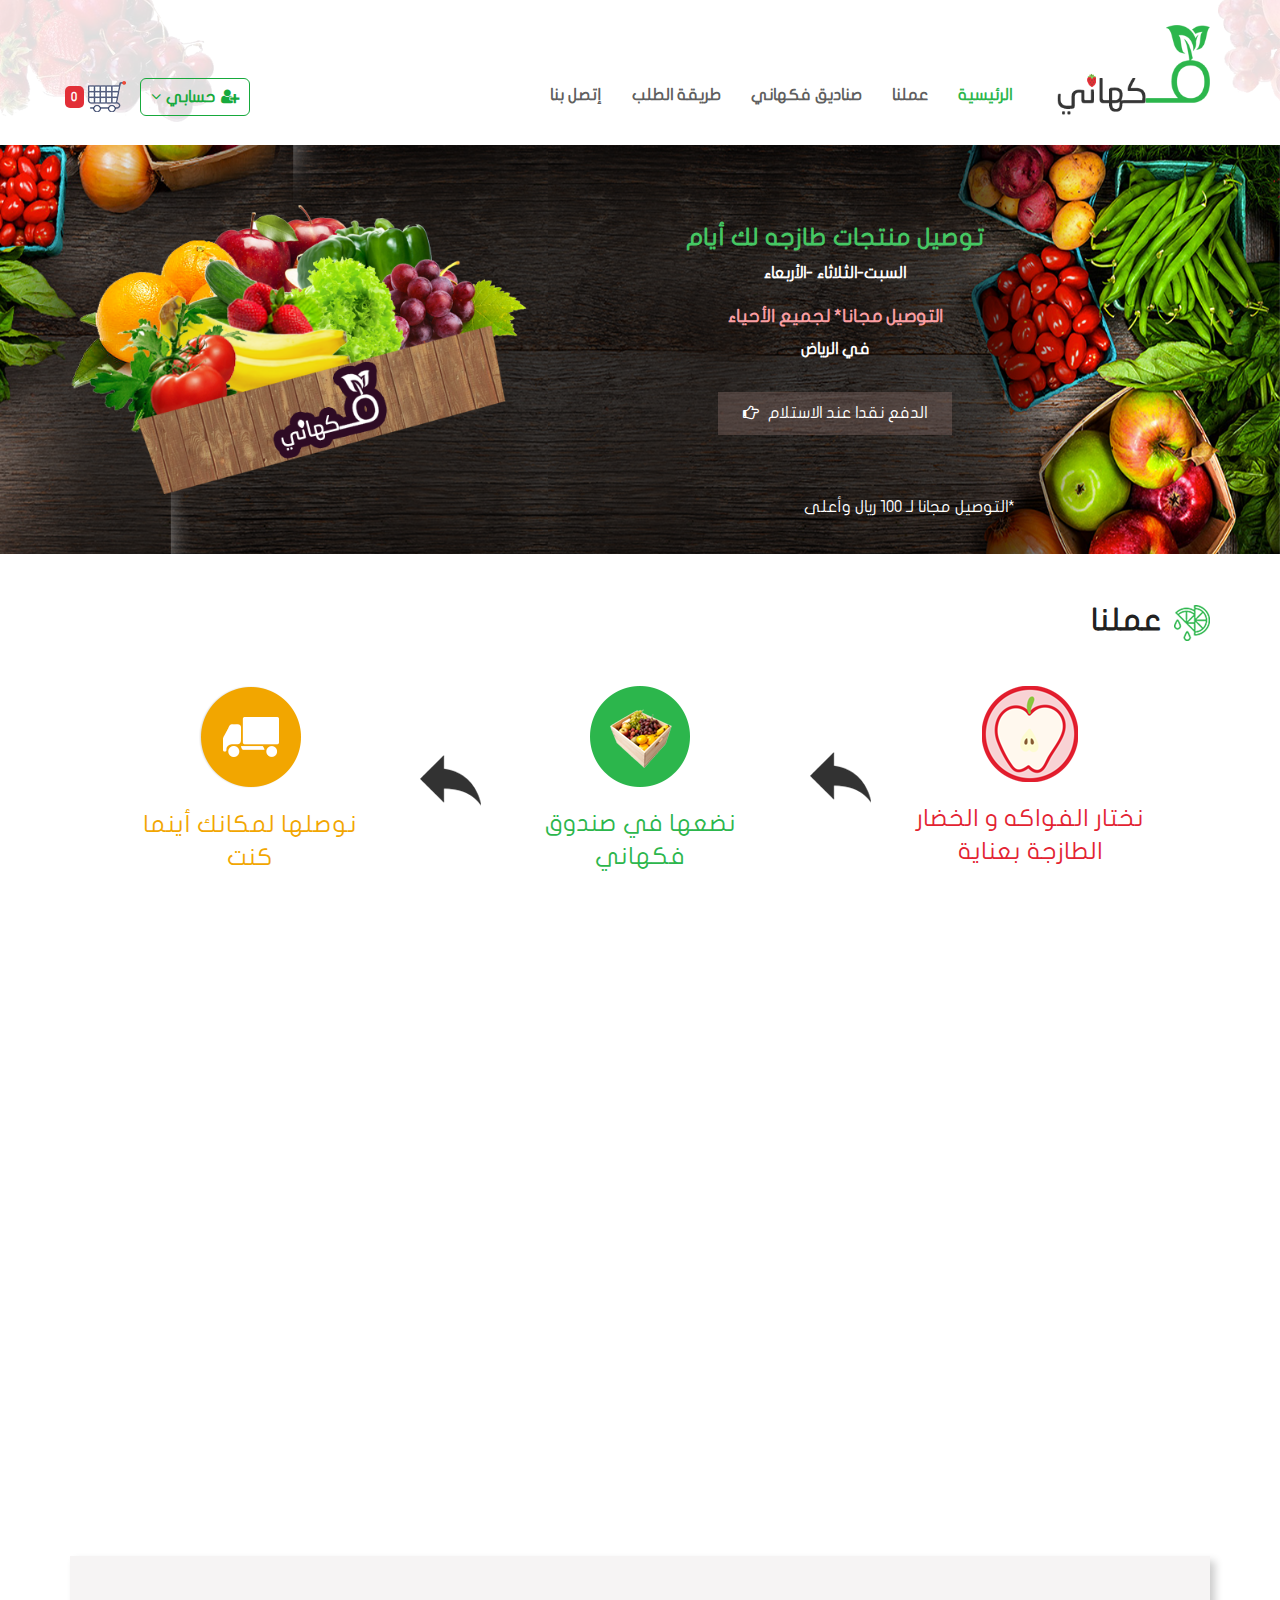
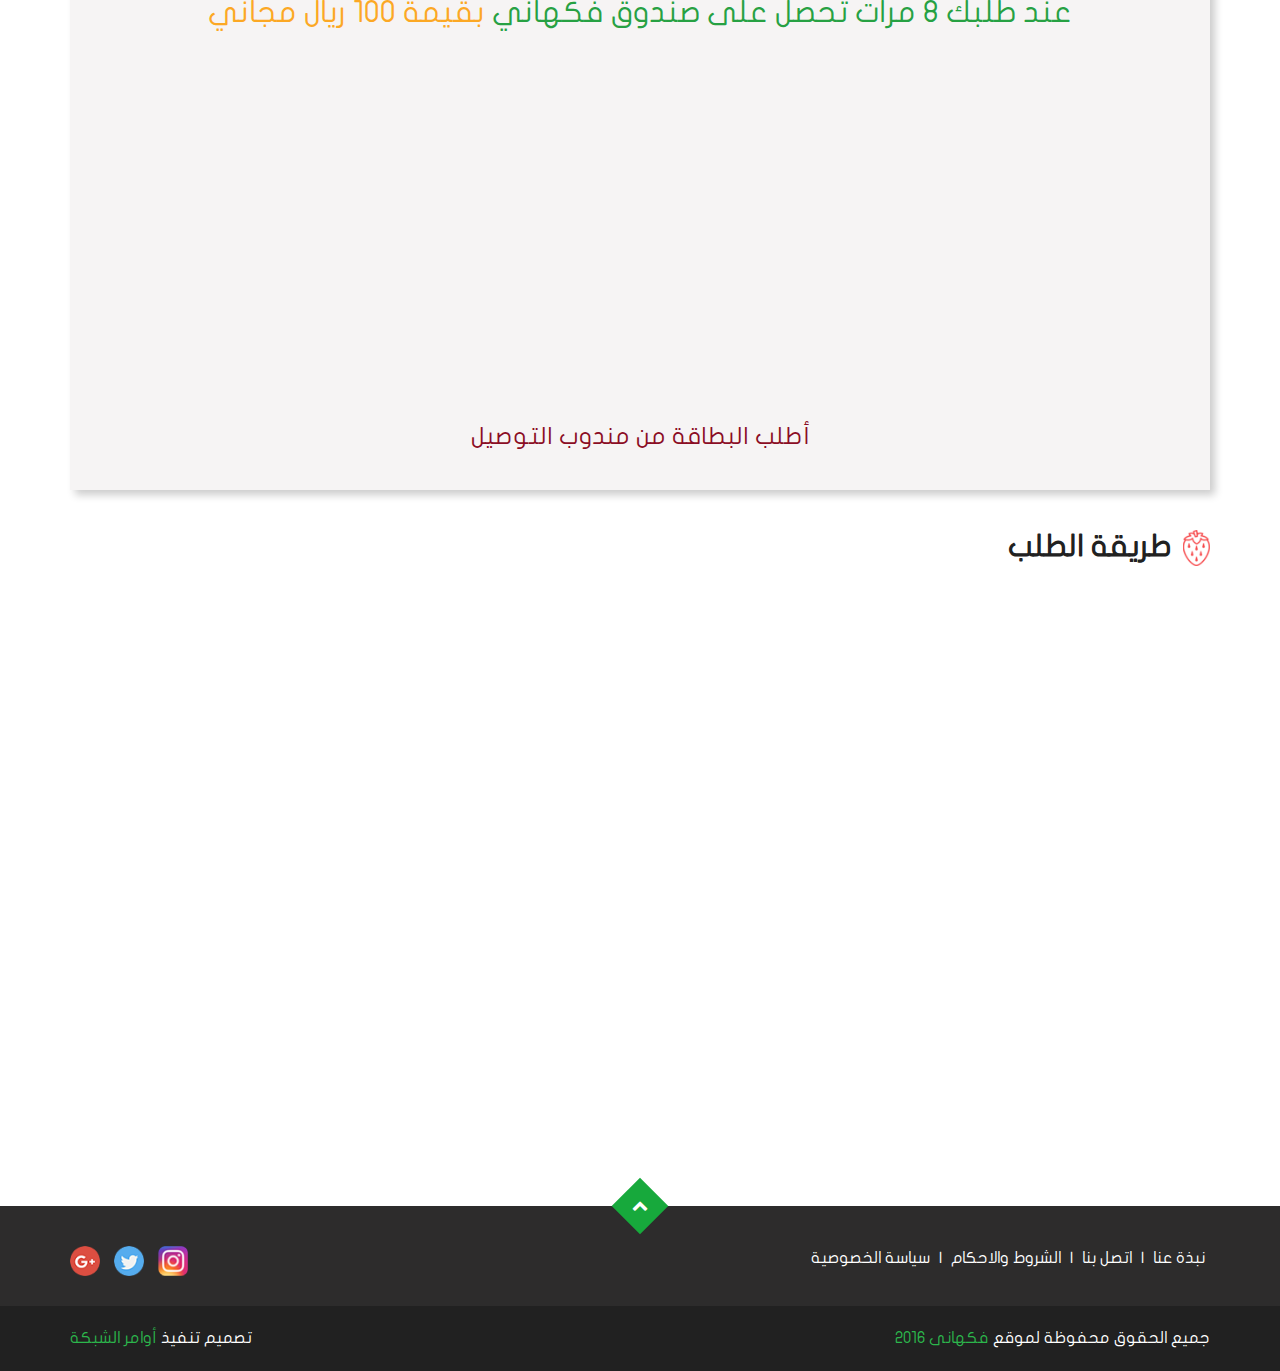
<file: index.html>
<!DOCTYPE html>
<html lang="ar">
<head>
    <meta charset="UTF-8">
    <meta http-equiv="X-UA-Compatible" content="IE=edge,chrome=1">
    <meta name="viewport" content="width=device-width, initial-scale=1, maximum-scale=1, user-scalable=no">
    <meta name="HandheldFriendly" content="true">
	
    <title>فكهاني</title>
    <link rel="icon" type="image/png" href="images/fav-icon.png">
	
    <link rel="stylesheet" type="text/css" href="css/bootstrap.min.css">
    <link rel="stylesheet" type="text/css" href="css/font-awesome.min.css">
    <link rel="stylesheet" type="text/css" href="css/owl.carousel.css">
    <link rel="stylesheet" type="text/css" href="css/style.css">
</head>

<body id="top">

<!--===============================
    NAV
===================================-->

<nav class="navbar">
    <div class="container">
        <div class="row">
            <div class="navbar-header">
                <button type="button" class="navbar-toggle collapsed" data-toggle="collapse" data-target="#navbar-collapse-1" aria-expanded="false">
                    <span class="fa fa-bars"></span>
                </button>

                <a href="index.html" class="navbar-brand"><img src="images/logo.png" alt="LOGO"></a>
            </div>

            <div class="collapse navbar-collapse" id="navbar-collapse-1">
                <ul class="nav navbar-nav navbar-right nav-margin text-center">
                    <li class="active"><a href="index.html" title="الرئيسية">الرئيسية</a></li>
                    <li><a href="#" title="عملنا">عملنا</a></li>
                    <li><a href="#" title="صناديق  فكهاني">صناديق  فكهاني</a></li>
                    <li><a href="#" title="طريقة الطلب">طريقة الطلب</a></li>
                    <li><a href="contact.html" title="إتصل بنا">إتصل بنا</a></li>
                </ul>
            </div>
			
            <ul class="nav navbar-nav out-side-nav nav-margin text-center">
                <li class="dropdown">
                    <a class="dropdown-toggle" data-toggle="dropdown" role="button" aria-haspopup="true" aria-expanded="false">
                        <i class="fa fa-user-plus right-fa"></i>حسابي<i class="fa fa-angle-down left-fa"></i>
                    </a>
                    <ul class="dropdown-menu">
                        <li><a href="profile.html">حسابي</a></li>
                        <li><a href="#">تسجيل الخروج</a></li>
                    </ul>
                </li>
                <li><a href="cart.html" title="عربة التسوق"><img src="images/cart-icon.png"> <span class="badge">0</span></a></li>
            </ul>
				
        </div>
    </div>
</nav>



<!--===============================
    HEADER
===================================-->

<header class="div-small-padding color-white">
    <div class="container">
        <div class="row">
            
            
            <div class="col-xs-12 col-sm-6 col-md-4 col-md-pull-2">
                <div class="div-small-padding text-center">
                    <h3 class="color-green">توصيل منتجات طازجه لك أيام</h3>
                    <p>السبت-الثلاثاء -الأربعاء</p>
                    <h4 class="color-red">التوصيل مجانا* لجميع الأحياء</h4>
                    <p>في الرياض</p>
                    
                    <a href="#" class="btn">الدفع نقدا عند الاستلام <i class="fa fa-hand-o-right left-fa"></i></a>
                </div>
                
                <p class="margin-top text-align-right">*التوصيل مجانا لـ 100 ريال وأعلى </p>
            </div>
            
            
            <div class="col-xs-12 col-sm-6 col-md-5 pull-left text-left div-small-padding hidden-xs animate-box">
                <img src="images/main-big-box.png" alt="..." class="img-responsive bounce">
            </div>
            
            
        </div>
    </div>
</header>



<!--===============================
    WORK
===================================-->

<div class="div-padding">
    <div class="container">
        
        <h1 class="main-heading"><img src="images/icon-lemon.png" alt="..." class="right-fa"> عملنا</h1>
        
        
        <div class="row text-center work-content">
            
            <div class="col-xs-12 col-sm-4 animate-box">
                <div class="work-box color-red">
                    <img src="images/services-3.png" alt="...">
                    <h3>نختار الفواكه و الخضار  الطازجة بعناية </h3>
                    
                    <img src="images/arrow.png" alt="..." class="arrow">
                </div>
            </div>
            
            <div class="col-xs-12 col-sm-4 animate-box">
                <div class="work-box color-green">
                    <img src="images/services-2.png" alt="...">
                    <h3>نضعها في صندوق فكهاني</h3>
                    
                    <img src="images/arrow.png" alt="..." class="arrow">
                </div>
            </div>
            
            <div class="col-xs-12 col-sm-4 animate-box">
                <div class="work-box color-yellow">
                    <img src="images/services-1.png" alt="...">
                    <h3>نوصلها لمكانك أينما كنت</h3>
                </div>
            </div>
            
        </div>
        
    </div>
</div>



<!--===============================
    BOXES
===================================-->

<div class="div-padding pattern-bg color-white">
    <div class="container">
        
        <h1 class="main-heading"><img src="images/icon-pine.png" alt="..." class="right-fa"> صناديق فكهاني</h1>
        
        
        <div class="row text-center">
            
            <div class="col-xs-12 col-sm-6 col-lg-5 col-lg-pull-1 animate-box">
                <a href="main-box.html" class="box white-bg">
                    <div class="img-box">
                        <img src="images/small-box-1.png" alt="...">
                    </div>
                    <h3>صندوق فكهاني الأساسي</h3>
                </a>
                
                <div class="btn btn-green btn-block">
                    <span>10 - 15 كيلو</span>
                    <span>100 ريال</span>
                </div>
            </div>
            
            <div class="col-xs-12 col-sm-6 col-lg-5 col-lg-pull-1 animate-box">
                <a href="optional-box.html" class="box white-bg">
                    <div class="img-box">
                        <img src="images/small-box-2.png" alt="...">
                    </div>
                    <h3>صندوق فكهاني الأختياري</h3>
                </a>
                
                <div class="btn btn-green btn-block">حسب الطلب</div>
            </div>
            
        </div>
        
    </div>
</div>



<!--===============================
    ORDER
===================================-->

<div class="div-padding">
    <div class="container">
        
        <div class="gray-shadow-box text-center">
            <h2 class="color-green">عند طلبك 8 مرات تحصل على صندوق فكهاني <span class="color-yellow">بقيمة 100 ريال مجاني</span></h2>
            
            <div class="clearfix">
                
                <div class="col-xs-12 col-sm-4 col-lg-5 hidden-xs img-holder no-padding">
                    <img src="images/fruit.png" alt="..." class="animate-box">
                </div>
                
                <div class="col-xs-12 col-sm-8 col-lg-7">
                    
                    <div class="logo-radio animate-box">
                        <div class="img-box">
                            <img src="images/small-icon.png" alt="...">
                        </div>
                    </div>
                    
                    <div class="logo-radio animate-box">
                        <div class="img-box"></div>
                    </div>
                    
                    <div class="logo-radio animate-box">
                        <div class="img-box"></div>
                    </div>
                    
                    <div class="logo-radio animate-box">
                        <div class="img-box"></div>
                    </div>
                    
                    <div class="logo-radio animate-box">
                        <div class="img-box"></div>
                    </div>
                    
                    <div class="logo-radio animate-box">
                        <div class="img-box"></div>
                    </div>
                    
                </div>
                
            </div>
            
            <h3 class="color-red">أطلب البطاقة من مندوب التوصيل </h3>
        </div>
        
        
        <!--==================================================================-->
        
        
        <h1 class="main-heading"><img src="images/icon-straw.png" alt="..." class="right-fa"> طريقة الطلب</h1>
        
        
        <div class="row text-center">
            
            <div class="col-xs-12 col-sm-4 col-lg-20-5 animate-box">
                <div class="step-pic">
                    <img src="images/step-1.png" alt="...">
                    <span class="step-count">1</span>
                </div>
                <h4>ادخل موقع او تطبيق فكهانى</h4>
            </div>
            
            <div class="col-xs-12 col-sm-4 col-lg-20-5 animate-box">
                <div class="step-pic">
                    <img src="images/step-2.png" alt="...">
                    <span class="step-count">2</span>
                </div>
                <h4>سجل معانا</h4>
            </div>
            
            <div class="col-xs-12 col-sm-4 col-lg-20-5 animate-box">
                <div class="step-pic">
                    <img src="images/step-3.png" alt="...">
                    <span class="step-count">3</span>
                </div>
                <h4>اختر صندوق فكهانى المناسب</h4>
            </div>
            
            <div class="col-xs-12 col-sm-4 col-lg-20-5 animate-box">
                <div class="step-pic">
                    <img src="images/step-4.png" alt="...">
                    <span class="step-count">4</span>
                </div>
                <h4>حدد يوم ووقت  التوصيل</h4>
            </div>
            
            <div class="col-xs-12 col-sm-4 col-lg-20-5 animate-box">
                <div class="step-pic">
                    <img src="images/step-5.png" alt="...">
                    <span class="step-count">5</span>
                </div>
                <h4>الصندوق عند بابك</h4>
            </div>
            
        </div>
        
    </div>
</div>



<!--===============================
    CLIENTS
===================================-->

<div class="div-padding pattern-bg color-white">
    <div class="container">
        
        <h1 class="main-heading"><img src="images/footer-icon.png" alt="..." class="right-fa"> اراء العملاء</h1>
        
        
        <div class="row">
            
            <div class="col-xs-12 col-sm-8 animate-box">
                <div id="owl-one-slide" class="owl-carousel">

                    <div class="item">
                        <a href="#" class="user-img">
                            <img src="images/user-pic.png" alt="...">
                        </a>
                        <h3><a href="#" class="color-white">أسم العميل</a></h3>
                        
                        <p>هذا النص هو مثال لنص يمكن أن  يستبدل في نفس المساحة،هذا النص هو مثال لنص يمكن أن  يستبدل في نفس المساحة هذا النص هو مثال لنص يمكن أن  يستبدل في نفس المساحة هذا النص هو مثال</p>
                    </div>

                    <div class="item">
                        <a href="#" class="user-img">
                            <img src="images/user-pic.png" alt="...">
                        </a>
                        <h3><a href="#" class="color-white">أسم العميل</a></h3>
                        
                        <p>هذا النص هو مثال لنص يمكن أن  يستبدل في نفس المساحة،هذا النص هو مثال لنص يمكن أن  يستبدل في نفس المساحة هذا النص هو مثال لنص يمكن أن  يستبدل في نفس المساحة هذا النص هو مثال</p>
                    </div>

                    <div class="item">
                        <a href="#" class="user-img">
                            <img src="images/user-pic.png" alt="...">
                        </a>
                        <h3><a href="#" class="color-white">أسم العميل</a></h3>
                        
                        <p>هذا النص هو مثال لنص يمكن أن  يستبدل في نفس المساحة،هذا النص هو مثال لنص يمكن أن  يستبدل في نفس المساحة هذا النص هو مثال لنص يمكن أن  يستبدل في نفس المساحة هذا النص هو مثال</p>
                    </div>

                    <div class="item">
                        <a href="#" class="user-img">
                            <img src="images/user-pic.png" alt="...">
                        </a>
                        <h3><a href="#" class="color-white">أسم العميل</a></h3>
                        
                        <p>هذا النص هو مثال لنص يمكن أن  يستبدل في نفس المساحة،هذا النص هو مثال لنص يمكن أن  يستبدل في نفس المساحة هذا النص هو مثال لنص يمكن أن  يستبدل في نفس المساحة هذا النص هو مثال</p>
                    </div>

                </div>
            </div>
            
            
            <div class="col-xs-12 col-sm-4 text-center">
                <h4 class="margin-bottom">تسوق من فكهانى اينما كنت</h4>
                <a href="#" title="..."><img src="images/App_Store_Badge.png" class="animate-box"></a>
                <a href="#" title="..."><img src="images/google-play-badge.png" class="animate-box"></a>
            </div>
            
        </div>
        
    </div>
</div>



<!--===============================
    FOOTER
===================================-->

<footer>
    
    <a href="#top" class="go-top-btn"><i class="fa fa-chevron-up"></i></a>
    
    <div class="container">
        <div class="row">
            
            <div class="col-xs-12 col-sm-8 text-align-right">
                <ul class="list-unstyled list-inline margin-bottom-xs">
                    <li><a href="#">نبذة عنا</a></li> | 
                    <li><a href="#">اتصل بنا</a></li> | 
                    <li><a href="#">الشروط والاحكام</a></li> | 
                    <li><a href="#">سياسة الخصوصية</a></li>
                </ul>
            </div>
            
            <div class="col-xs-12 col-sm-4 text-align-left">
                <ul class="list-unstyled list-inline">
                    <li><a href="#"><img src="images/insta.png"></a></li>
                    <li><a href="#"><img src="images/tweet.png"></a></li>
                    <li><a href="#"><img src="images/gp.png"></a></li>
                </ul>
            </div>            
            
        </div>
    </div>
    
</footer>



<!--===============================
    SMALL FOOTER
===================================-->

<div class="small-footer">    
    <div class="container">
        <div class="row">
            
            <div class="col-xs-12 col-sm-6 text-align-right">
                <p>جميع الحقوق محفوظة لموقع <a href="#" class="color-green">فكهانى 2016</a></p>
            </div>
            
            <div class="col-xs-12 col-sm-6 text-align-left">
                <p>تصميم تنفيذ <a href="#" class="color-green">أوامر الشبكة</a></p>
            </div>            
            
        </div>
    </div>
</div>



<!--===============================
    SCRIPT
===================================-->

<script src="js/jquery-1.11.1.min.js"></script>
<script src="js/bootstrap.min.js"></script>
<script src="js/owl.carousel.min.js"></script>
<script src="js/script.js"></script>
</body>
</html>
</file>
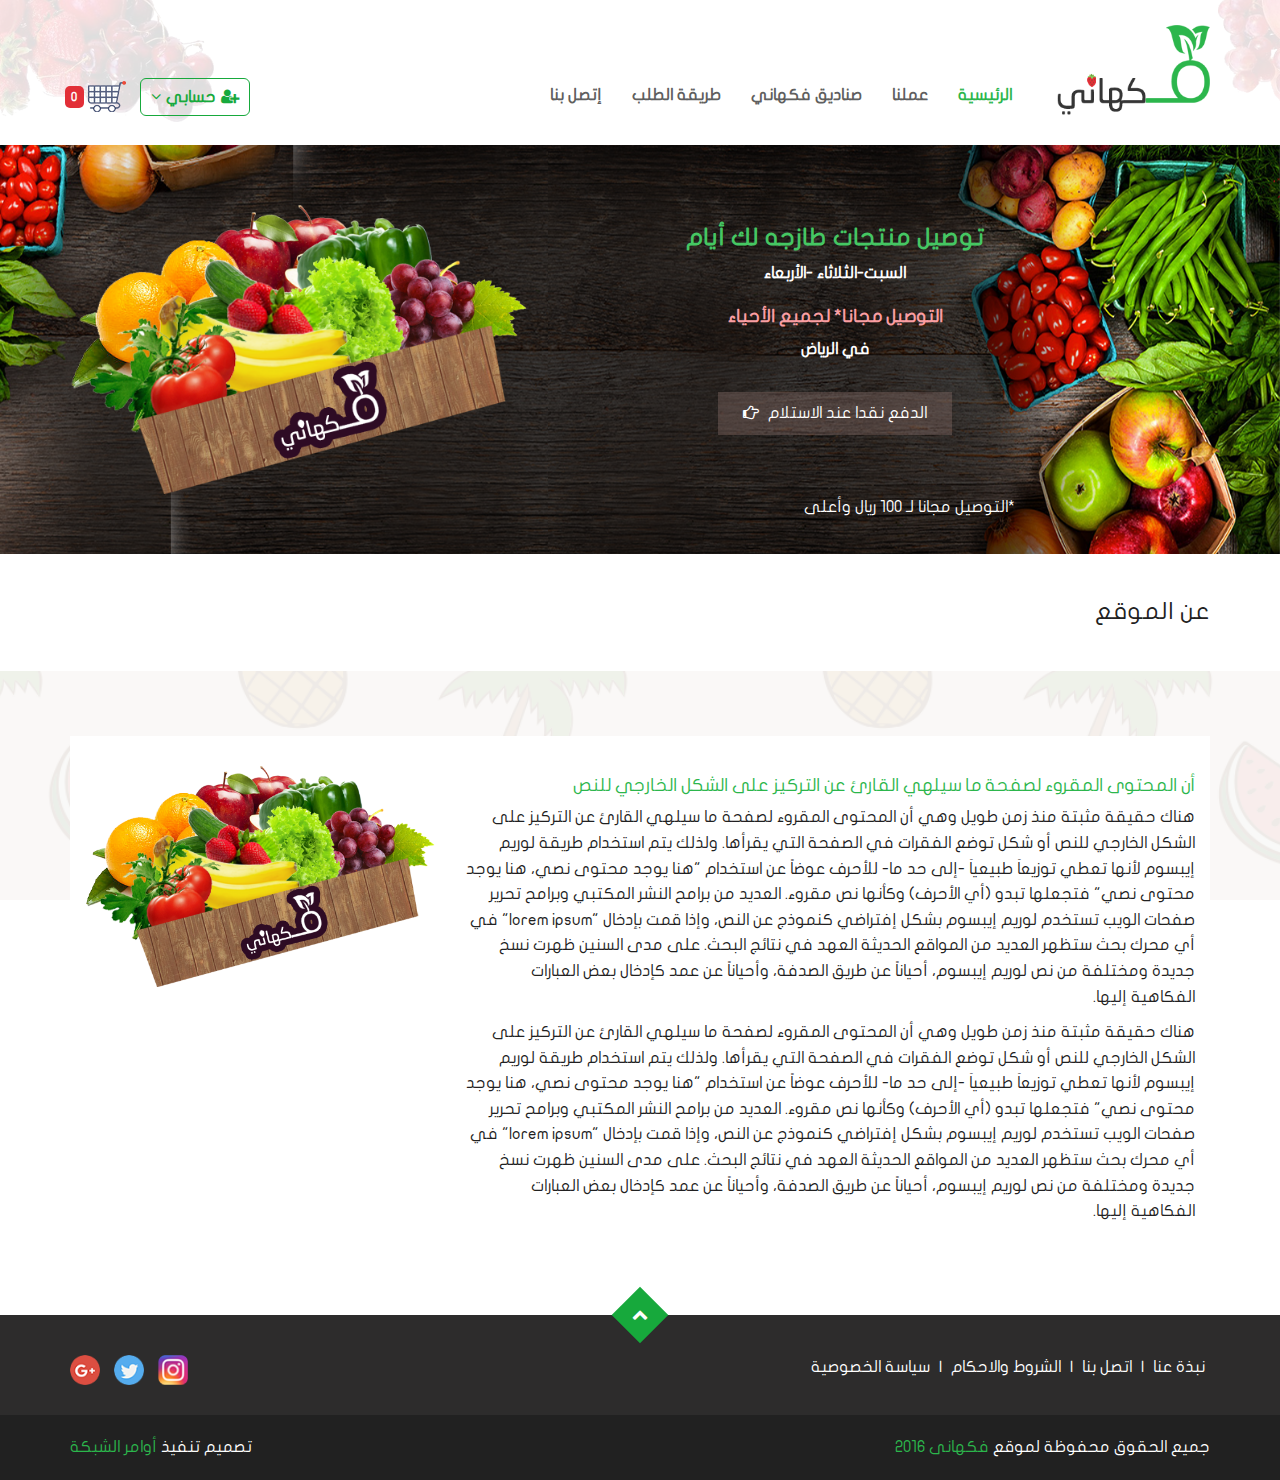
<file: about.html>
<!DOCTYPE html>
<html lang="ar">
<head>
    <meta charset="UTF-8">
    <meta http-equiv="X-UA-Compatible" content="IE=edge,chrome=1">
    <meta name="viewport" content="width=device-width, initial-scale=1, maximum-scale=1, user-scalable=no">
    <meta name="HandheldFriendly" content="true">
	
    <title>فكهاني</title>
    <link rel="icon" type="image/png" href="images/fav-icon.png">
	
    <link rel="stylesheet" type="text/css" href="css/bootstrap.min.css">
    <link rel="stylesheet" type="text/css" href="css/font-awesome.min.css">
    <link rel="stylesheet" type="text/css" href="css/owl.carousel.css">
    <link rel="stylesheet" type="text/css" href="css/style.css">
</head>

<body id="top">

<!--===============================
    NAV
===================================-->

<nav class="navbar">
    <div class="container">
        <div class="row">
            <div class="navbar-header">
                <button type="button" class="navbar-toggle collapsed" data-toggle="collapse" data-target="#navbar-collapse-1" aria-expanded="false">
                    <span class="fa fa-bars"></span>
                </button>

                <a href="index.html" class="navbar-brand"><img src="images/logo.png" alt="LOGO"></a>
            </div>

            <div class="collapse navbar-collapse" id="navbar-collapse-1">
                <ul class="nav navbar-nav navbar-right nav-margin text-center">
                    <li class="active"><a href="index.html" title="الرئيسية">الرئيسية</a></li>
                    <li><a href="#" title="عملنا">عملنا</a></li>
                    <li><a href="#" title="صناديق  فكهاني">صناديق  فكهاني</a></li>
                    <li><a href="#" title="طريقة الطلب">طريقة الطلب</a></li>
                    <li><a href="contact.html" title="إتصل بنا">إتصل بنا</a></li>
                </ul>
            </div>
			
            <ul class="nav navbar-nav out-side-nav nav-margin text-center">
                <li class="dropdown">
                    <a class="dropdown-toggle" data-toggle="dropdown" role="button" aria-haspopup="true" aria-expanded="false">
                        <i class="fa fa-user-plus right-fa"></i>حسابي<i class="fa fa-angle-down left-fa"></i>
                    </a>
                    <ul class="dropdown-menu">
                        <li><a href="profile.html">حسابي</a></li>
                        <li><a href="#">تسجيل الخروج</a></li>
                    </ul>
                </li>
                <li><a href="cart.html" title="عربة التسوق"><img src="images/cart-icon.png"> <span class="badge">0</span></a></li>
            </ul>
				
        </div>
    </div>
</nav>



<!--===============================
    HEADER
===================================-->

<header class="div-small-padding color-white">
    <div class="container">
        <div class="row">
            
            
            <div class="col-xs-12 col-sm-6 col-md-4 col-md-pull-2">
                <div class="div-small-padding text-center">
                    <h3 class="color-green">توصيل منتجات طازجه لك أيام</h3>
                    <p>السبت-الثلاثاء -الأربعاء</p>
                    <h4 class="color-red">التوصيل مجانا* لجميع الأحياء</h4>
                    <p>في الرياض</p>
                    
                    <a href="#" class="btn">الدفع نقدا عند الاستلام <i class="fa fa-hand-o-right left-fa"></i></a>
                </div>
                
                <p class="margin-top text-align-right">*التوصيل مجانا لـ 100 ريال وأعلى </p>
            </div>
            
            
            <div class="col-xs-12 col-sm-6 col-md-5 pull-left text-left div-small-padding hidden-xs animate-box">
                <img src="images/main-big-box.png" alt="..." class="img-responsive bounce">
            </div>
            
            
        </div>
    </div>
</header>



<!--===============================
    CONTENT
===================================-->

<div class="white-bg div-small-padding">
    <div class="container">
        <h3 class="white-head">عن الموقع</h2>
    </div>
</div>


<div class="div-padding light-pattern-bg">
    <div class="container">
        
        <div class="box white-bg animate-box">
            <div class="row">
            
                <div class="col-xs-12 col-sm-8">
                    
                    <h4 class="color-green">أن المحتوى المقروء لصفحة ما سيلهي القارئ عن التركيز على الشكل الخارجي للنص</h4>
                    
                    <p>هناك حقيقة مثبتة منذ زمن طويل وهي أن المحتوى المقروء لصفحة ما سيلهي القارئ عن التركيز على الشكل الخارجي للنص أو شكل توضع الفقرات في الصفحة التي يقرأها. ولذلك يتم استخدام طريقة لوريم إيبسوم لأنها تعطي توزيعاَ طبيعياَ -إلى حد ما- للأحرف عوضاً عن استخدام "هنا يوجد محتوى نصي، هنا يوجد محتوى نصي" فتجعلها تبدو (أي الأحرف) وكأنها نص مقروء. العديد من برامح النشر المكتبي وبرامح تحرير صفحات الويب تستخدم لوريم إيبسوم بشكل إفتراضي كنموذج عن النص، وإذا قمت بإدخال "lorem ipsum" في أي محرك بحث ستظهر العديد من المواقع الحديثة العهد في نتائج البحث. على مدى السنين ظهرت نسخ جديدة ومختلفة من نص لوريم إيبسوم، أحياناً عن طريق الصدفة، وأحياناً عن عمد كإدخال بعض العبارات الفكاهية إليها. </p>
                    
                    <p>هناك حقيقة مثبتة منذ زمن طويل وهي أن المحتوى المقروء لصفحة ما سيلهي القارئ عن التركيز على الشكل الخارجي للنص أو شكل توضع الفقرات في الصفحة التي يقرأها. ولذلك يتم استخدام طريقة لوريم إيبسوم لأنها تعطي توزيعاَ طبيعياَ -إلى حد ما- للأحرف عوضاً عن استخدام "هنا يوجد محتوى نصي، هنا يوجد محتوى نصي" فتجعلها تبدو (أي الأحرف) وكأنها نص مقروء. العديد من برامح النشر المكتبي وبرامح تحرير صفحات الويب تستخدم لوريم إيبسوم بشكل إفتراضي كنموذج عن النص، وإذا قمت بإدخال "lorem ipsum" في أي محرك بحث ستظهر العديد من المواقع الحديثة العهد في نتائج البحث. على مدى السنين ظهرت نسخ جديدة ومختلفة من نص لوريم إيبسوم، أحياناً عن طريق الصدفة، وأحياناً عن عمد كإدخال بعض العبارات الفكاهية إليها. </p>
                    
                </div>
            
                <div class="col-xs-12 col-sm-4">
                    <img src="images/main-big-box.png" class="img-responsive">
                </div>
            
            </div>
        </div>
        
    </div>
</div>



<!--===============================
    FOOTER
===================================-->

<footer>
    
    <a href="#top" class="go-top-btn"><i class="fa fa-chevron-up"></i></a>
    
    <div class="container">
        <div class="row">
            
            <div class="col-xs-12 col-sm-8 text-align-right">
                <ul class="list-unstyled list-inline margin-bottom-xs">
                    <li><a href="#">نبذة عنا</a></li> | 
                    <li><a href="#">اتصل بنا</a></li> | 
                    <li><a href="#">الشروط والاحكام</a></li> | 
                    <li><a href="#">سياسة الخصوصية</a></li>
                </ul>
            </div>
            
            <div class="col-xs-12 col-sm-4 text-align-left">
                <ul class="list-unstyled list-inline">
                    <li><a href="#"><img src="images/insta.png"></a></li>
                    <li><a href="#"><img src="images/tweet.png"></a></li>
                    <li><a href="#"><img src="images/gp.png"></a></li>
                </ul>
            </div>            
            
        </div>
    </div>
    
</footer>



<!--===============================
    SMALL FOOTER
===================================-->

<div class="small-footer">    
    <div class="container">
        <div class="row">
            
            <div class="col-xs-12 col-sm-6 text-align-right">
                <p>جميع الحقوق محفوظة لموقع <a href="#" class="color-green">فكهانى 2016</a></p>
            </div>
            
            <div class="col-xs-12 col-sm-6 text-align-left">
                <p>تصميم تنفيذ <a href="#" class="color-green">أوامر الشبكة</a></p>
            </div>            
            
        </div>
    </div>
</div>



<!--===============================
    SCRIPT
===================================-->

<script src="js/jquery-1.11.1.min.js"></script>
<script src="js/bootstrap.min.js"></script>
<script src="js/owl.carousel.min.js"></script>
<script src="js/script.js"></script>
</body>
</html>
</file>
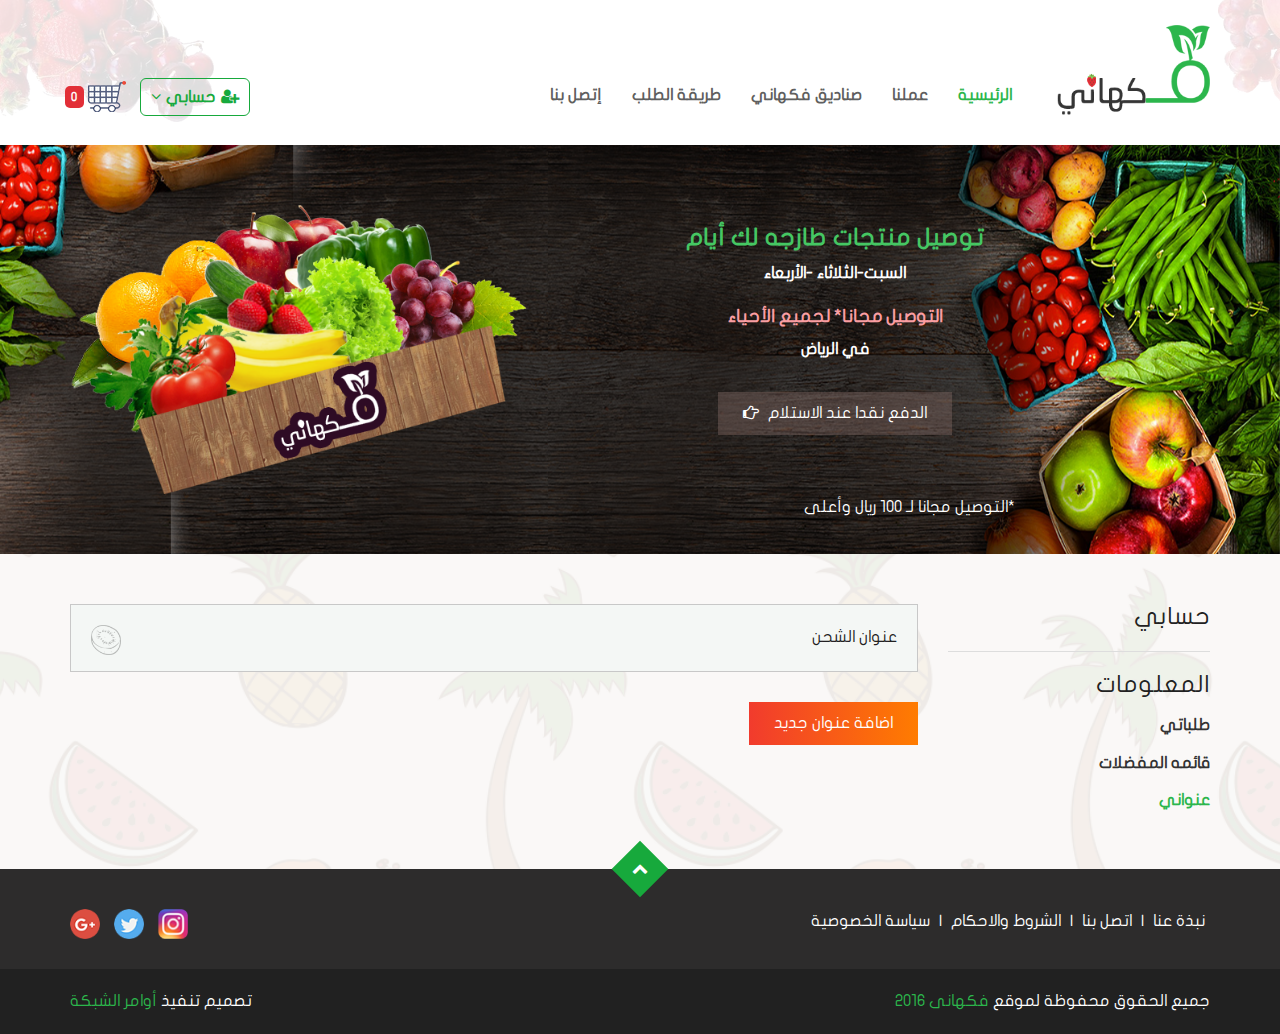
<file: address.html>
<!DOCTYPE html>
<html lang="ar">
<head>
    <meta charset="UTF-8">
    <meta http-equiv="X-UA-Compatible" content="IE=edge,chrome=1">
    <meta name="viewport" content="width=device-width, initial-scale=1, maximum-scale=1, user-scalable=no">
    <meta name="HandheldFriendly" content="true">
	
    <title>فكهاني</title>
    <link rel="icon" type="image/png" href="images/fav-icon.png">
	
    <link rel="stylesheet" type="text/css" href="css/bootstrap.min.css">
    <link rel="stylesheet" type="text/css" href="css/font-awesome.min.css">
    <link rel="stylesheet" type="text/css" href="css/owl.carousel.css">
    <link rel="stylesheet" type="text/css" href="css/style.css">
</head>

<body id="top">

<!--===============================
    NAV
===================================-->

<nav class="navbar">
    <div class="container">
        <div class="row">
            <div class="navbar-header">
                <button type="button" class="navbar-toggle collapsed" data-toggle="collapse" data-target="#navbar-collapse-1" aria-expanded="false">
                    <span class="fa fa-bars"></span>
                </button>

                <a href="index.html" class="navbar-brand"><img src="images/logo.png" alt="LOGO"></a>
            </div>

            <div class="collapse navbar-collapse" id="navbar-collapse-1">
                <ul class="nav navbar-nav navbar-right nav-margin text-center">
                    <li class="active"><a href="index.html" title="الرئيسية">الرئيسية</a></li>
                    <li><a href="#" title="عملنا">عملنا</a></li>
                    <li><a href="#" title="صناديق  فكهاني">صناديق  فكهاني</a></li>
                    <li><a href="#" title="طريقة الطلب">طريقة الطلب</a></li>
                    <li><a href="contact.html" title="إتصل بنا">إتصل بنا</a></li>
                </ul>
            </div>
			
            <ul class="nav navbar-nav out-side-nav nav-margin text-center">
                <li class="dropdown">
                    <a class="dropdown-toggle" data-toggle="dropdown" role="button" aria-haspopup="true" aria-expanded="false">
                        <i class="fa fa-user-plus right-fa"></i>حسابي<i class="fa fa-angle-down left-fa"></i>
                    </a>
                    <ul class="dropdown-menu">
                        <li><a href="profile.html">حسابي</a></li>
                        <li><a href="#">تسجيل الخروج</a></li>
                    </ul>
                </li>
                <li><a href="cart.html" title="عربة التسوق"><img src="images/cart-icon.png"> <span class="badge">0</span></a></li>
            </ul>
				
        </div>
    </div>
</nav>



<!--===============================
    HEADER
===================================-->

<header class="div-small-padding color-white">
    <div class="container">
        <div class="row">
            
            
            <div class="col-xs-12 col-sm-6 col-md-4 col-md-pull-2">
                <div class="div-small-padding text-center">
                    <h3 class="color-green">توصيل منتجات طازجه لك أيام</h3>
                    <p>السبت-الثلاثاء -الأربعاء</p>
                    <h4 class="color-red">التوصيل مجانا* لجميع الأحياء</h4>
                    <p>في الرياض</p>
                    
                    <a href="#" class="btn">الدفع نقدا عند الاستلام <i class="fa fa-hand-o-right left-fa"></i></a>
                </div>
                
                <p class="margin-top text-align-right">*التوصيل مجانا لـ 100 ريال وأعلى </p>
            </div>
            
            
            <div class="col-xs-12 col-sm-6 col-md-5 pull-left text-left div-small-padding hidden-xs animate-box">
                <img src="images/main-big-box.png" alt="..." class="img-responsive bounce">
            </div>
            
            
        </div>
    </div>
</header>



<!--===============================
    CONTENT
===================================-->

<div class="div-padding light-pattern-bg">
    <div class="container">        
        <div class="row">
            
            <div class="col-xs-12 col-sm-4 col-lg-3 animate-box">
                
                <div class="border-bottom">
                    <h3>حسابي</h3>
                </div>
                
                
                <h3>المعلومات</h3>
                
                <ul class="nav nav-pills nav-stacked">
                    <li><a href="profile.html">طلباتي</a></li>
                    <li><a href="fav.html">قائمه المفضلات</a></li>
                    <li class="active"><a href="address.html">عنواني</a></li>
                </ul>
                
            </div>
            
            
            <div class="col-xs-12 col-sm-8 col-lg-9">
                
                <div class="inner-content small-img animate-box">عنوان الشحن
                    <img src="images/gray-kewi.png" class="bounce">
                </div>

                <a class="btn btn-gradient animate-box" role="button" data-toggle="collapse" href="#add_address" aria-expanded="false" aria-controls="add_address">اضافة عنوان جديد</a>

                <div class="collapse" id="add_address">
                    <div class="row">
                        <div class="col-xs-12 col-sm-10 col-md-9">
                            <div class="inner-content area-img top-img">

                                <a href="#" class="close-form"><i class="fa fa-times"></i></a>


                                <img src="images/gray-apple.png" class="bounce">

                                <h3 class="margin-top-0">معلومات الشحن * تعنى البيانات المهمة</h3>


                                <form class="row">

                                    <div class="col-xs-12 col-md-6">
                                        <label><strong class="color-red">*</strong> الأسم الأول</label>
                                        <input type="text">
                                    </div>

                                    <div class="col-xs-12 col-md-6">
                                        <label><strong class="color-red">*</strong> الأسم الأخير</label>
                                        <input type="text">
                                    </div>

                                    <div class="col-xs-12">
                                        <label><strong class="color-red">*</strong> الحي \المنطقة +اسم الشارع</label>
                                        <input type="text">
                                        <p class="color-gray">المجال، اسم الشارع / رقم و اسم المبنى / رقم أقرب معلم الخ</p>
                                    </div>

                                    <div class="col-xs-12">
                                        <label>المنزل / رقم المبن</label>
                                        <input type="text">
                                        <p class="color-gray">المجاالشقة,الجناح,البناية,الدور,الخ</p>
                                    </div>

                                    <div class="col-xs-12 col-md-6">
                                        <label><strong class="color-red">*</strong> الدولة</label>
                                        <select>
                                            <option>الرجاء الأختيار</option>
                                            <option>1</option>
                                            <option>2</option>
                                        </select>
                                    </div>

                                    <div class="col-xs-12 col-md-6">
                                        <label><strong class="color-red">*</strong> الرمز البريدي</label>
                                        <input type="text">
                                    </div>

                                    <div class="col-xs-12 col-md-6">
                                        <label><strong class="color-red">*</strong> المحافظة</label>
                                        <select>
                                            <option>الرجاء الأختيار</option>
                                            <option>1</option>
                                            <option>2</option>
                                        </select>
                                    </div>

                                    <div class="col-xs-12 col-md-6">
                                        <label><strong class="color-red">*</strong> المدينة</label>
                                        <select>
                                            <option>الرجاء الأختيار</option>
                                            <option>1</option>
                                            <option>2</option>
                                        </select>
                                    </div>

                                    <div class="col-xs-12 col-md-6">
                                        <label><strong class="color-red">*</strong> رقم الهاتف الجوال</label>
                                        <input type="text">
                                    </div>

                                    <div class="col-xs-12 col-md-6">
                                        <label>(رقم هاتف بديل (اختياري</label>
                                        <input type="text">
                                    </div>

                                    <div class="col-xs-12 col-md-6">
                                        <label>واتس اب</label>
                                        <input type="text">
                                    </div>

                                    <div class="col-xs-12 col-md-6">
                                        <label>(ملاحظات (اختياري</label>
                                        <input type="text">
                                    </div>


                                    <div class="col-xs-12">
                                        <input type="submit" class="btn btn-green" value="تقديم">
                                    </div>

                                </form>

                            </div>
                        </div>
                    </div>
                </div>
                
            </div>
            
        </div>
    </div>
</div>



<!--===============================
    FOOTER
===================================-->

<footer>
    
    <a href="#top" class="go-top-btn"><i class="fa fa-chevron-up"></i></a>
    
    <div class="container">
        <div class="row">
            
            <div class="col-xs-12 col-sm-8 text-align-right">
                <ul class="list-unstyled list-inline margin-bottom-xs">
                    <li><a href="#">نبذة عنا</a></li> | 
                    <li><a href="#">اتصل بنا</a></li> | 
                    <li><a href="#">الشروط والاحكام</a></li> | 
                    <li><a href="#">سياسة الخصوصية</a></li>
                </ul>
            </div>
            
            <div class="col-xs-12 col-sm-4 text-align-left">
                <ul class="list-unstyled list-inline">
                    <li><a href="#"><img src="images/insta.png"></a></li>
                    <li><a href="#"><img src="images/tweet.png"></a></li>
                    <li><a href="#"><img src="images/gp.png"></a></li>
                </ul>
            </div>            
            
        </div>
    </div>
    
</footer>



<!--===============================
    SMALL FOOTER
===================================-->

<div class="small-footer">    
    <div class="container">
        <div class="row">
            
            <div class="col-xs-12 col-sm-6 text-align-right">
                <p>جميع الحقوق محفوظة لموقع <a href="#" class="color-green">فكهانى 2016</a></p>
            </div>
            
            <div class="col-xs-12 col-sm-6 text-align-left">
                <p>تصميم تنفيذ <a href="#" class="color-green">أوامر الشبكة</a></p>
            </div>            
            
        </div>
    </div>
</div>



<!--===============================
    SCRIPT
===================================-->

<script src="js/jquery-1.11.1.min.js"></script>
<script src="js/bootstrap.min.js"></script>
<script src="js/owl.carousel.min.js"></script>
<script src="js/script.js"></script>
</body>
</html>
</file>
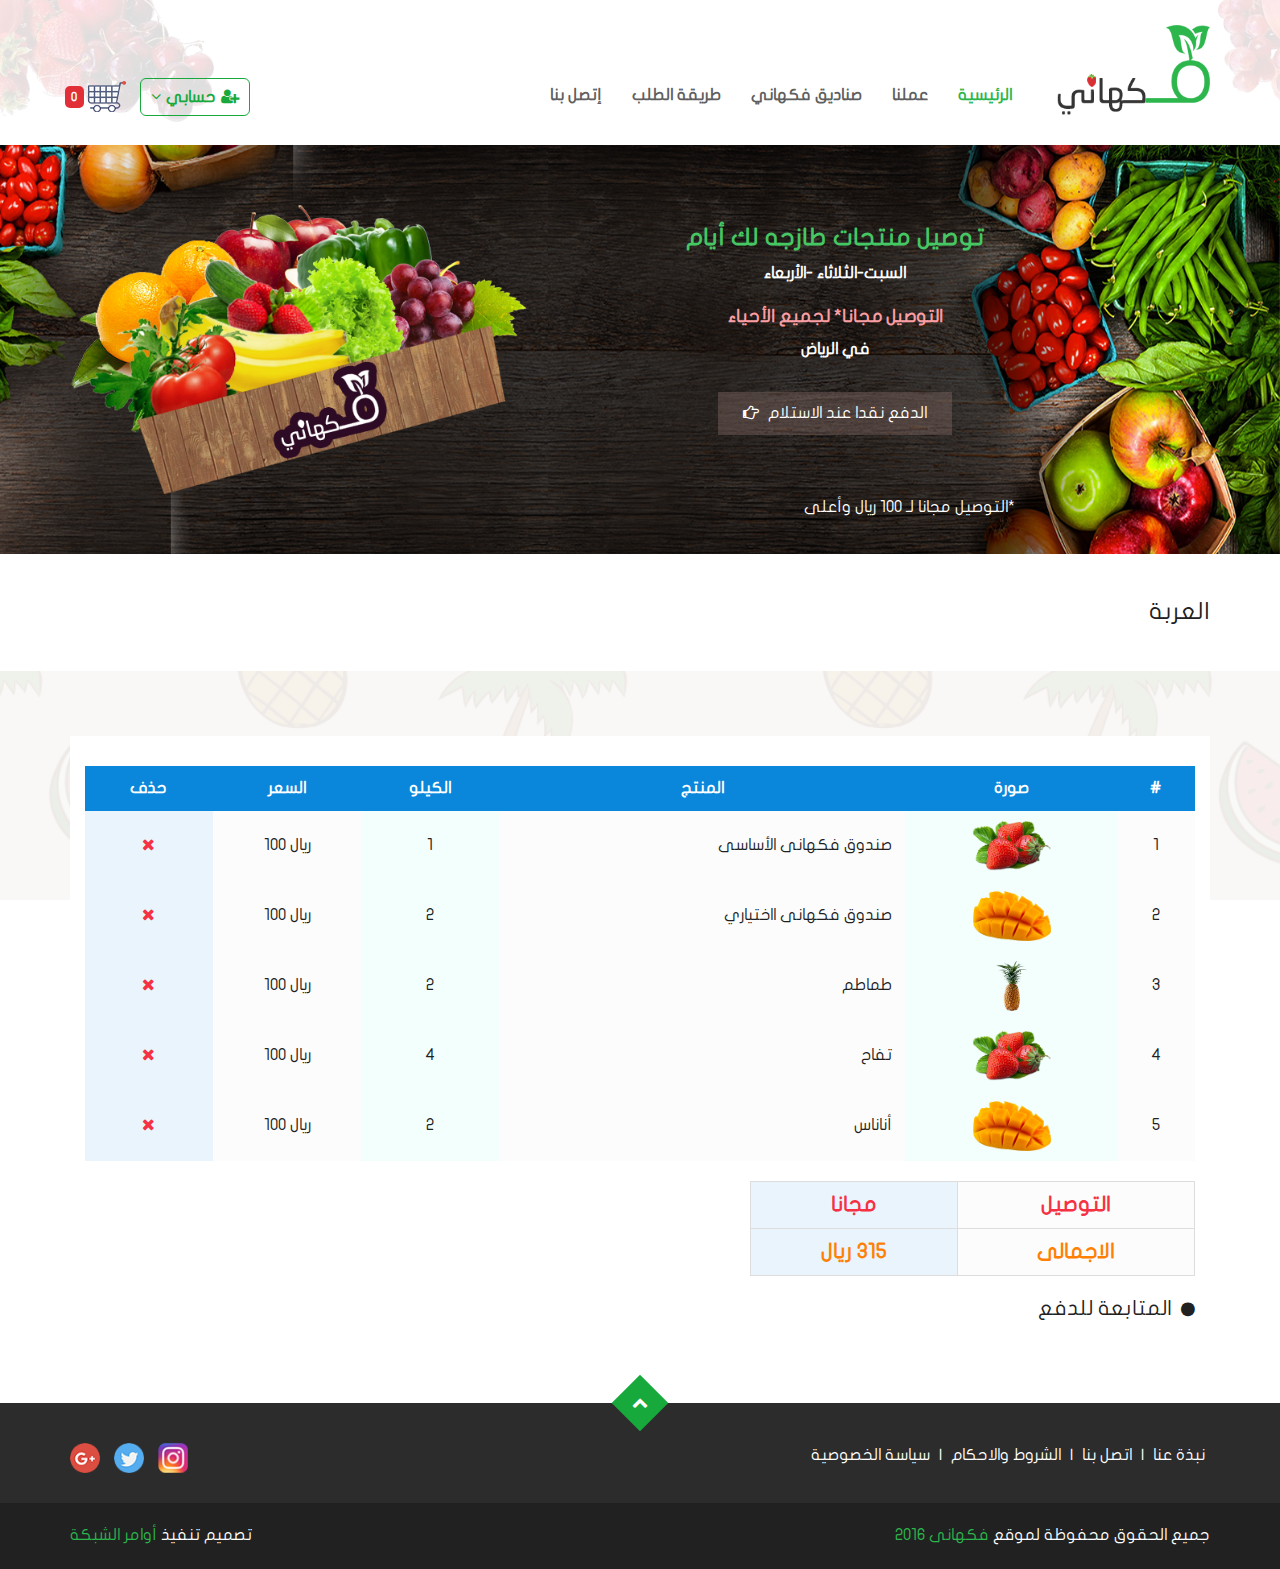
<file: cart.html>
<!DOCTYPE html>
<html lang="ar">
<head>
    <meta charset="UTF-8">
    <meta http-equiv="X-UA-Compatible" content="IE=edge,chrome=1">
    <meta name="viewport" content="width=device-width, initial-scale=1, maximum-scale=1, user-scalable=no">
    <meta name="HandheldFriendly" content="true">
	
    <title>فكهاني</title>
    <link rel="icon" type="image/png" href="images/fav-icon.png">
	
    <link rel="stylesheet" type="text/css" href="css/bootstrap.min.css">
    <link rel="stylesheet" type="text/css" href="css/font-awesome.min.css">
    <link rel="stylesheet" type="text/css" href="css/owl.carousel.css">
    <link rel="stylesheet" type="text/css" href="css/style.css">
</head>

<body id="top">

<!--===============================
    NAV
===================================-->

<nav class="navbar">
    <div class="container">
        <div class="row">
            <div class="navbar-header">
                <button type="button" class="navbar-toggle collapsed" data-toggle="collapse" data-target="#navbar-collapse-1" aria-expanded="false">
                    <span class="fa fa-bars"></span>
                </button>

                <a href="index.html" class="navbar-brand"><img src="images/logo.png" alt="LOGO"></a>
            </div>

            <div class="collapse navbar-collapse" id="navbar-collapse-1">
                <ul class="nav navbar-nav navbar-right nav-margin text-center">
                    <li class="active"><a href="index.html" title="الرئيسية">الرئيسية</a></li>
                    <li><a href="#" title="عملنا">عملنا</a></li>
                    <li><a href="#" title="صناديق  فكهاني">صناديق  فكهاني</a></li>
                    <li><a href="#" title="طريقة الطلب">طريقة الطلب</a></li>
                    <li><a href="contact.html" title="إتصل بنا">إتصل بنا</a></li>
                </ul>
            </div>
			
            <ul class="nav navbar-nav out-side-nav nav-margin text-center">
                <li class="dropdown">
                    <a class="dropdown-toggle" data-toggle="dropdown" role="button" aria-haspopup="true" aria-expanded="false">
                        <i class="fa fa-user-plus right-fa"></i>حسابي<i class="fa fa-angle-down left-fa"></i>
                    </a>
                    <ul class="dropdown-menu">
                        <li><a href="profile.html">حسابي</a></li>
                        <li><a href="#">تسجيل الخروج</a></li>
                    </ul>
                </li>
                <li><a href="cart.html" title="عربة التسوق"><img src="images/cart-icon.png"> <span class="badge">0</span></a></li>
            </ul>
				
        </div>
    </div>
</nav>



<!--===============================
    HEADER
===================================-->

<header class="div-small-padding color-white">
    <div class="container">
        <div class="row">
            
            
            <div class="col-xs-12 col-sm-6 col-md-4 col-md-pull-2">
                <div class="div-small-padding text-center">
                    <h3 class="color-green">توصيل منتجات طازجه لك أيام</h3>
                    <p>السبت-الثلاثاء -الأربعاء</p>
                    <h4 class="color-red">التوصيل مجانا* لجميع الأحياء</h4>
                    <p>في الرياض</p>
                    
                    <a href="#" class="btn">الدفع نقدا عند الاستلام <i class="fa fa-hand-o-right left-fa"></i></a>
                </div>
                
                <p class="margin-top text-align-right">*التوصيل مجانا لـ 100 ريال وأعلى </p>
            </div>
            
            
            <div class="col-xs-12 col-sm-6 col-md-5 pull-left text-left div-small-padding hidden-xs animate-box">
                <img src="images/main-big-box.png" alt="..." class="img-responsive bounce">
            </div>
            
            
        </div>
    </div>
</header>



<!--===============================
    CONTENT
===================================-->

<div class="white-bg div-small-padding">
    <div class="container">
        <h3 class="white-head">العربة</h2>
    </div>
</div>


<div class="div-padding light-pattern-bg">
    <div class="container">
        
        <div class="box white-bg animate-box">
            
            <table>
                <thead>
                    <tr>
                        <th>#</th>
                        <th>صورة</th>
                        <th>المنتج</th>
                        <th>الكيلو</th>
                        <th>السعر</th>
                        <th>حذف</th>
                    </tr>
                </thead>
                <tbody>
                    <tr>
                        <td>1</td>
                        <td><img src="images/pic-1.png"></td>
                        <td>صندوق فكهانى الأساسى</td>
                        <td>1</td>
                        <td>ريال 100</td>
                        <td><a class="color-red" title="remove" data-toggle="modal" data-target="#x-remove"><i class="fa fa-times"></i></a></td>
                    </tr>
                    <tr>
                        <td>2</td>
                        <td><img src="images/pic-2.png"></td>
                        <td>صندوق فكهانى ااختياري</td>
                        <td>2</td>
                        <td>ريال 100</td>
                        <td><a class="color-red" title="remove" data-toggle="modal" data-target="#x-remove"><i class="fa fa-times"></i></a></td>
                    </tr>
                    <tr>
                        <td>3</td>
                        <td><img src="images/pic-3.png"></td>
                        <td>طماطم</td>
                        <td>2</td>
                        <td>ريال 100</td>
                        <td><a class="color-red" title="remove" data-toggle="modal" data-target="#x-remove"><i class="fa fa-times"></i></a></td>
                    </tr>
                    <tr>
                        <td>4</td>
                        <td><img src="images/pic-1.png"></td>
                        <td>تفاح</td>
                        <td>4</td>
                        <td>ريال 100</td>
                        <td><a class="color-red" title="remove" data-toggle="modal" data-target="#x-remove"><i class="fa fa-times"></i></a></td>
                    </tr>
                    <tr>
                        <td>5</td>
                        <td><img src="images/pic-2.png"></td>
                        <td>أناناس</td>
                        <td>2</td>
                        <td>ريال 100</td>
                        <td><a class="color-red" title="remove" data-toggle="modal" data-target="#x-remove"><i class="fa fa-times"></i></a></td>
                    </tr>
                </tbody>
            </table>
            
            
            <div class="row">
                <div class="col-xs-12 col-sm-6 col-lg-5">
                    
                    <table class="table table-bordered">
                        <tr>
                            <td><strong class="color-red fa-2x">التوصيل</strong></td>
                            <td><strong class="color-red fa-2x">مجانا</strong></td>
                        </tr>
                        <tr>
                            <td><strong class="color-orange fa-2x">الاجمالى</strong></td>
                            <td><strong class="color-orange fa-2x">315 ريال</strong></td>
                        </tr>
                    </table>
                    
                </div>
            </div>
            
            
            <a href="checkout.html" class="color-block"><i class="fa fa-circle right-fa"></i> <span class="fa-2x">المتابعة للدفع</span></a>
            
        </div>
        
    </div>
</div>



<!--===============================
    FOOTER
===================================-->

<footer>
    
    <a href="#top" class="go-top-btn"><i class="fa fa-chevron-up"></i></a>
    
    <div class="container">
        <div class="row">
            
            <div class="col-xs-12 col-sm-8 text-align-right">
                <ul class="list-unstyled list-inline margin-bottom-xs">
                    <li><a href="#">نبذة عنا</a></li> | 
                    <li><a href="#">اتصل بنا</a></li> | 
                    <li><a href="#">الشروط والاحكام</a></li> | 
                    <li><a href="#">سياسة الخصوصية</a></li>
                </ul>
            </div>
            
            <div class="col-xs-12 col-sm-4 text-align-left">
                <ul class="list-unstyled list-inline">
                    <li><a href="#"><img src="images/insta.png"></a></li>
                    <li><a href="#"><img src="images/tweet.png"></a></li>
                    <li><a href="#"><img src="images/gp.png"></a></li>
                </ul>
            </div>            
            
        </div>
    </div>
    
</footer>



<!--===============================
    SMALL FOOTER
===================================-->

<div class="small-footer">    
    <div class="container">
        <div class="row">
            
            <div class="col-xs-12 col-sm-6 text-align-right">
                <p>جميع الحقوق محفوظة لموقع <a href="#" class="color-green">فكهانى 2016</a></p>
            </div>
            
            <div class="col-xs-12 col-sm-6 text-align-left">
                <p>تصميم تنفيذ <a href="#" class="color-green">أوامر الشبكة</a></p>
            </div>            
            
        </div>
    </div>
</div>




<!-- Modal -->
<div class="modal fade" id="x-remove" tabindex="-1" role="dialog" aria-labelledby="myModalLabel">
  <div class="modal-dialog modal-sm" role="document">
    <div class="modal-content">
      <div class="modal-header">
        <button type="button" class="close" data-dismiss="modal" aria-label="Close"><span aria-hidden="true">&times;</span></button>
        <h4 class="modal-title" id="myModalLabel">تأكيد الحذف</h4>
      </div>
      <div class="modal-body">
          <p>تأكيد الحذف</p>
          <div class="row">
              <div class="col-xs-6"><a href="#" class="btn btn-block btn-green">تأكيد</a></div>
              <div class="col-xs-6"><a href="#" class="btn btn-block btn-black">إلغاء</a></div>
          </div>
      </div>
    </div>
  </div>
</div>



<!--===============================
    SCRIPT
===================================-->

<script src="js/jquery-1.11.1.min.js"></script>
<script src="js/bootstrap.min.js"></script>
<script src="js/owl.carousel.min.js"></script>
<script src="js/script.js"></script>
</body>
</html>
</file>
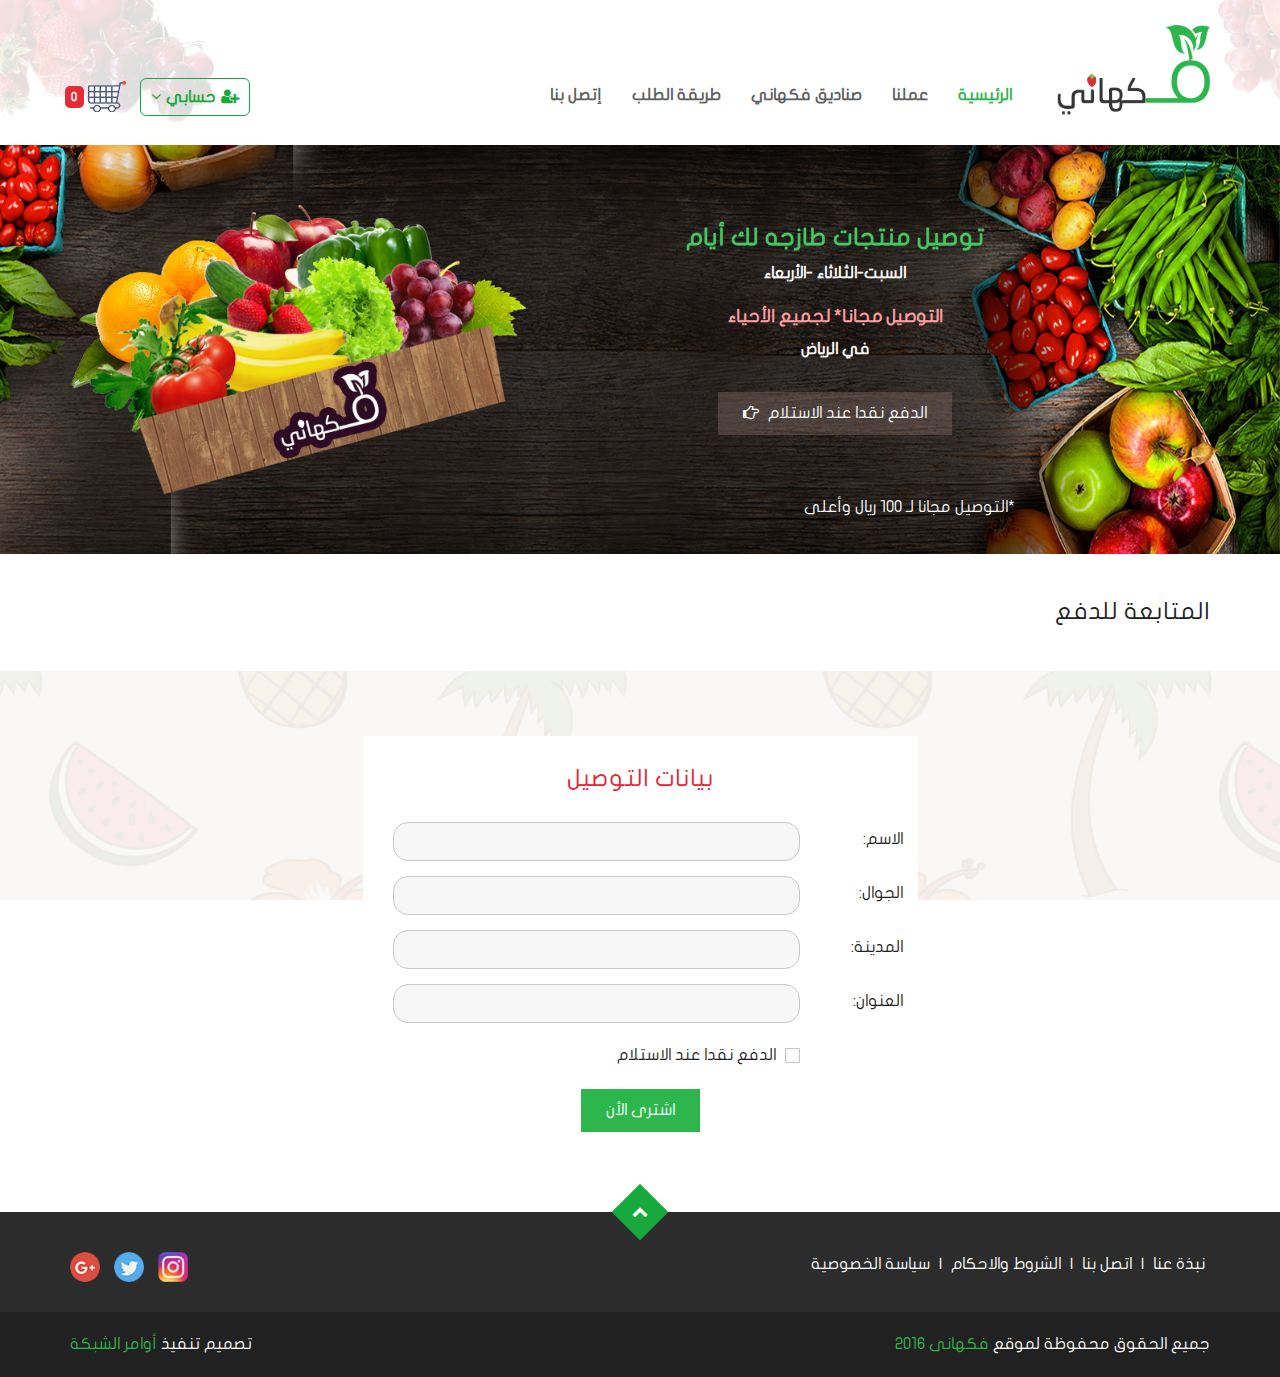
<file: checkout.html>
<!DOCTYPE html>
<html lang="ar">
<head>
    <meta charset="UTF-8">
    <meta http-equiv="X-UA-Compatible" content="IE=edge,chrome=1">
    <meta name="viewport" content="width=device-width, initial-scale=1, maximum-scale=1, user-scalable=no">
    <meta name="HandheldFriendly" content="true">
	
    <title>فكهاني</title>
    <link rel="icon" type="image/png" href="images/fav-icon.png">
	
    <link rel="stylesheet" type="text/css" href="css/bootstrap.min.css">
    <link rel="stylesheet" type="text/css" href="css/font-awesome.min.css">
    <link rel="stylesheet" type="text/css" href="css/owl.carousel.css">
    <link rel="stylesheet" type="text/css" href="css/style.css">
</head>

<body id="top">

<!--===============================
    NAV
===================================-->

<nav class="navbar">
    <div class="container">
        <div class="row">
            <div class="navbar-header">
                <button type="button" class="navbar-toggle collapsed" data-toggle="collapse" data-target="#navbar-collapse-1" aria-expanded="false">
                    <span class="fa fa-bars"></span>
                </button>

                <a href="index.html" class="navbar-brand"><img src="images/logo.png" alt="LOGO"></a>
            </div>

            <div class="collapse navbar-collapse" id="navbar-collapse-1">
                <ul class="nav navbar-nav navbar-right nav-margin text-center">
                    <li class="active"><a href="index.html" title="الرئيسية">الرئيسية</a></li>
                    <li><a href="#" title="عملنا">عملنا</a></li>
                    <li><a href="#" title="صناديق  فكهاني">صناديق  فكهاني</a></li>
                    <li><a href="#" title="طريقة الطلب">طريقة الطلب</a></li>
                    <li><a href="contact.html" title="إتصل بنا">إتصل بنا</a></li>
                </ul>
            </div>
			
            <ul class="nav navbar-nav out-side-nav nav-margin text-center">
                <li class="dropdown">
                    <a class="dropdown-toggle" data-toggle="dropdown" role="button" aria-haspopup="true" aria-expanded="false">
                        <i class="fa fa-user-plus right-fa"></i>حسابي<i class="fa fa-angle-down left-fa"></i>
                    </a>
                    <ul class="dropdown-menu">
                        <li><a href="profile.html">حسابي</a></li>
                        <li><a href="#">تسجيل الخروج</a></li>
                    </ul>
                </li>
                <li><a href="cart.html" title="عربة التسوق"><img src="images/cart-icon.png"> <span class="badge">0</span></a></li>
            </ul>
				
        </div>
    </div>
</nav>



<!--===============================
    HEADER
===================================-->

<header class="div-small-padding color-white">
    <div class="container">
        <div class="row">
            
            
            <div class="col-xs-12 col-sm-6 col-md-4 col-md-pull-2">
                <div class="div-small-padding text-center">
                    <h3 class="color-green">توصيل منتجات طازجه لك أيام</h3>
                    <p>السبت-الثلاثاء -الأربعاء</p>
                    <h4 class="color-red">التوصيل مجانا* لجميع الأحياء</h4>
                    <p>في الرياض</p>
                    
                    <a href="#" class="btn">الدفع نقدا عند الاستلام <i class="fa fa-hand-o-right left-fa"></i></a>
                </div>
                
                <p class="margin-top text-align-right">*التوصيل مجانا لـ 100 ريال وأعلى </p>
            </div>
            
            
            <div class="col-xs-12 col-sm-6 col-md-5 pull-left text-left div-small-padding hidden-xs animate-box">
                <img src="images/main-big-box.png" alt="..." class="img-responsive bounce">
            </div>
            
            
        </div>
    </div>
</header>



<!--===============================
    CONTENT
===================================-->

<div class="white-bg div-small-padding">
    <div class="container">
        <h3 class="white-head">المتابعة للدفع</h2>
    </div>
</div>


<div class="div-padding light-pattern-bg">
    <div class="container">
        <div class="row">
            
            <div class="col-xs-12 col-sm-8 col-sm-pull-2 col-md-6 col-md-pull-3">
                <div class="box white-bg animate-box">
                    <h3 class="color-red margin-top-0 text-center">بيانات التوصيل</h3>
                    
                    <form class="clearfix">
                        
                        <div class="col-xs-12 col-md-2 no-padding">
                            <label>الاسم:</label>
                        </div>
                        <div class="col-xs-12 col-md-10">
                            <input type="text" class="border-radius">
                        </div>
                        
                        <div class="col-xs-12 col-md-2 no-padding">
                            <label>الجوال:</label>
                        </div>
                        <div class="col-xs-12 col-md-10">
                            <input type="tel" class="border-radius">
                        </div>
                        
                        <div class="col-xs-12 col-md-2 no-padding">
                            <label>المدينة:</label>
                        </div>
                        <div class="col-xs-12 col-md-10">
                            <input type="text" class="border-radius">
                        </div>
                        
                        <div class="col-xs-12 col-md-2 no-padding">
                            <label>العنوان:</label>
                        </div>
                        <div class="col-xs-12 col-md-10">
                            <input type="text" class="border-radius">
                        </div>
                        
                        <div class="col-xs-12 col-md-10 pull-left">
                            <label class="checkbox-holder">
                                <input type="checkbox">
                                <span class="checkbox-icon"></span>
                                <span>الدفع نقدا عند الاستلام</span>
                            </label>
                        </div>
                        
                        <div class="text-center">
                            <input type="submit" class="btn btn-green" value="اشترى الأن">
                        </div>
                        
                    </form>
                    
                </div>
            </div>
                        
        </div>
    </div>
</div>



<!--===============================
    FOOTER
===================================-->

<footer>
    
    <a href="#top" class="go-top-btn"><i class="fa fa-chevron-up"></i></a>
    
    <div class="container">
        <div class="row">
            
            <div class="col-xs-12 col-sm-8 text-align-right">
                <ul class="list-unstyled list-inline margin-bottom-xs">
                    <li><a href="#">نبذة عنا</a></li> | 
                    <li><a href="#">اتصل بنا</a></li> | 
                    <li><a href="#">الشروط والاحكام</a></li> | 
                    <li><a href="#">سياسة الخصوصية</a></li>
                </ul>
            </div>
            
            <div class="col-xs-12 col-sm-4 text-align-left">
                <ul class="list-unstyled list-inline">
                    <li><a href="#"><img src="images/insta.png"></a></li>
                    <li><a href="#"><img src="images/tweet.png"></a></li>
                    <li><a href="#"><img src="images/gp.png"></a></li>
                </ul>
            </div>            
            
        </div>
    </div>
    
</footer>



<!--===============================
    SMALL FOOTER
===================================-->

<div class="small-footer">    
    <div class="container">
        <div class="row">
            
            <div class="col-xs-12 col-sm-6 text-align-right">
                <p>جميع الحقوق محفوظة لموقع <a href="#" class="color-green">فكهانى 2016</a></p>
            </div>
            
            <div class="col-xs-12 col-sm-6 text-align-left">
                <p>تصميم تنفيذ <a href="#" class="color-green">أوامر الشبكة</a></p>
            </div>            
            
        </div>
    </div>
</div>



<!--===============================
    SCRIPT
===================================-->

<script src="js/jquery-1.11.1.min.js"></script>
<script src="js/bootstrap.min.js"></script>
<script src="js/owl.carousel.min.js"></script>
<script src="js/script.js"></script>
</body>
</html>
</file>
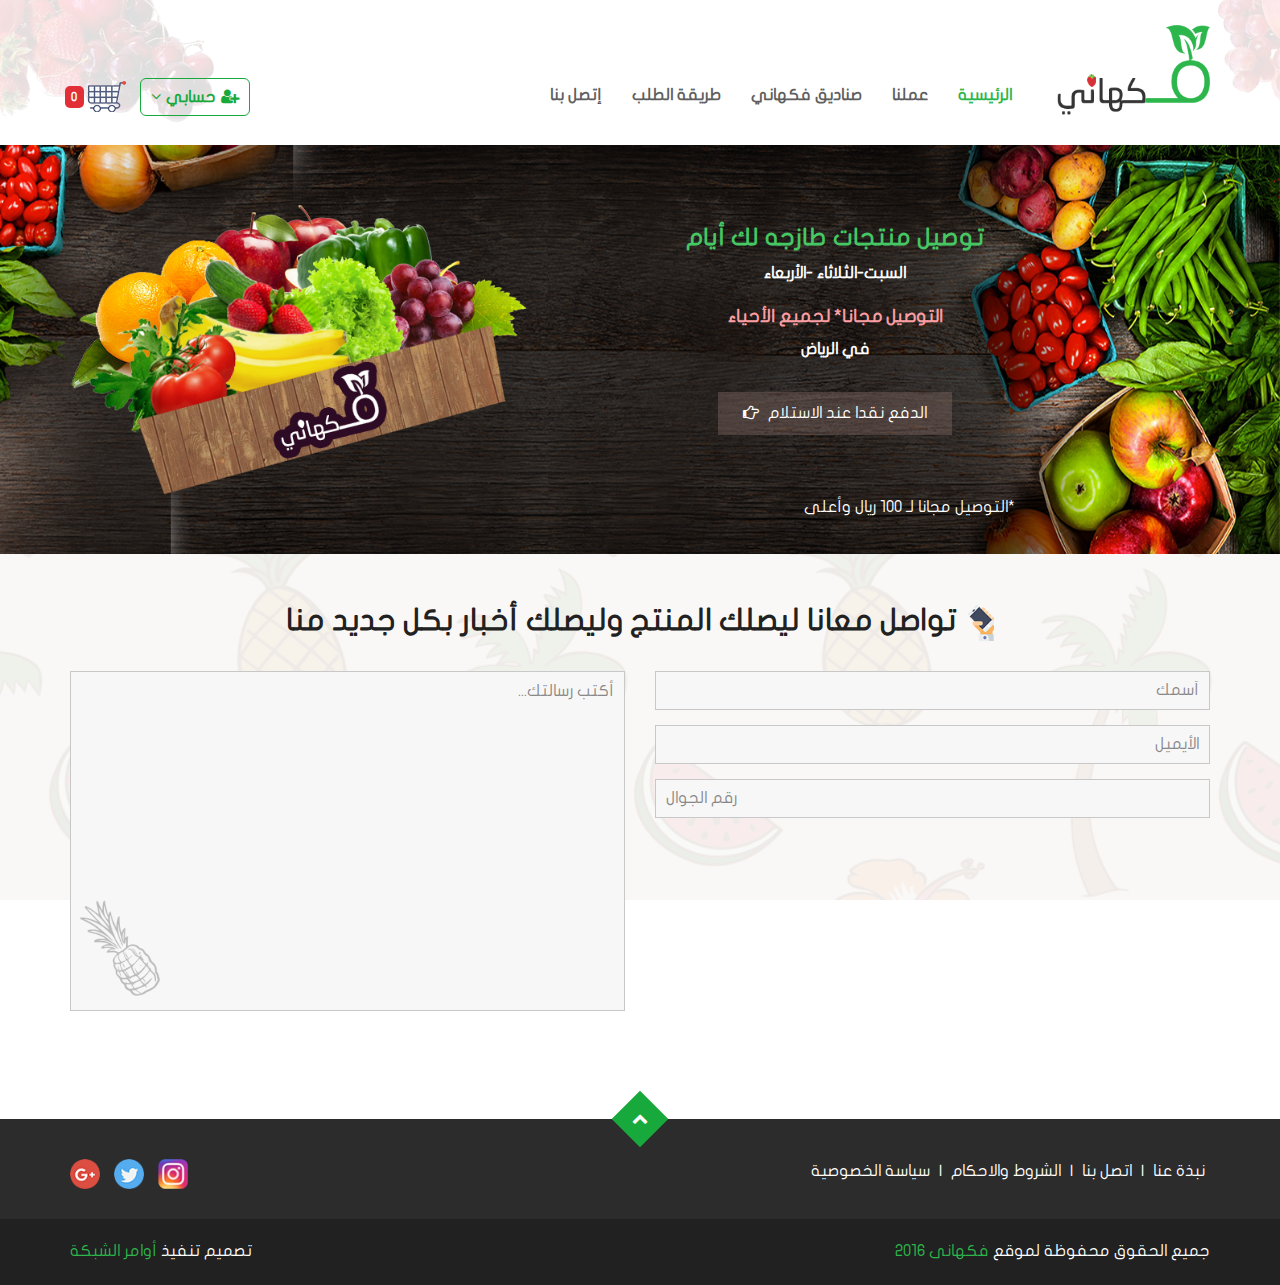
<file: contact.html>
<!DOCTYPE html>
<html lang="ar">
<head>
    <meta charset="UTF-8">
    <meta http-equiv="X-UA-Compatible" content="IE=edge,chrome=1">
    <meta name="viewport" content="width=device-width, initial-scale=1, maximum-scale=1, user-scalable=no">
    <meta name="HandheldFriendly" content="true">
	
    <title>فكهاني</title>
    <link rel="icon" type="image/png" href="images/fav-icon.png">
	
    <link rel="stylesheet" type="text/css" href="css/bootstrap.min.css">
    <link rel="stylesheet" type="text/css" href="css/font-awesome.min.css">
    <link rel="stylesheet" type="text/css" href="css/owl.carousel.css">
    <link rel="stylesheet" type="text/css" href="css/style.css">
</head>

<body id="top">

<!--===============================
    NAV
===================================-->

<nav class="navbar">
    <div class="container">
        <div class="row">
            <div class="navbar-header">
                <button type="button" class="navbar-toggle collapsed" data-toggle="collapse" data-target="#navbar-collapse-1" aria-expanded="false">
                    <span class="fa fa-bars"></span>
                </button>

                <a href="index.html" class="navbar-brand"><img src="images/logo.png" alt="LOGO"></a>
            </div>

            <div class="collapse navbar-collapse" id="navbar-collapse-1">
                <ul class="nav navbar-nav navbar-right nav-margin text-center">
                    <li class="active"><a href="index.html" title="الرئيسية">الرئيسية</a></li>
                    <li><a href="#" title="عملنا">عملنا</a></li>
                    <li><a href="#" title="صناديق  فكهاني">صناديق  فكهاني</a></li>
                    <li><a href="#" title="طريقة الطلب">طريقة الطلب</a></li>
                    <li><a href="contact.html" title="إتصل بنا">إتصل بنا</a></li>
                </ul>
            </div>
			
            <ul class="nav navbar-nav out-side-nav nav-margin text-center">
                <li class="dropdown">
                    <a class="dropdown-toggle" data-toggle="dropdown" role="button" aria-haspopup="true" aria-expanded="false">
                        <i class="fa fa-user-plus right-fa"></i>حسابي<i class="fa fa-angle-down left-fa"></i>
                    </a>
                    <ul class="dropdown-menu">
                        <li><a href="profile.html">حسابي</a></li>
                        <li><a href="#">تسجيل الخروج</a></li>
                    </ul>
                </li>
                <li><a href="cart.html" title="عربة التسوق"><img src="images/cart-icon.png"> <span class="badge">0</span></a></li>
            </ul>
				
        </div>
    </div>
</nav>



<!--===============================
    HEADER
===================================-->

<header class="div-small-padding color-white">
    <div class="container">
        <div class="row">
            
            
            <div class="col-xs-12 col-sm-6 col-md-4 col-md-pull-2">
                <div class="div-small-padding text-center">
                    <h3 class="color-green">توصيل منتجات طازجه لك أيام</h3>
                    <p>السبت-الثلاثاء -الأربعاء</p>
                    <h4 class="color-red">التوصيل مجانا* لجميع الأحياء</h4>
                    <p>في الرياض</p>
                    
                    <a href="#" class="btn">الدفع نقدا عند الاستلام <i class="fa fa-hand-o-right left-fa"></i></a>
                </div>
                
                <p class="margin-top text-align-right">*التوصيل مجانا لـ 100 ريال وأعلى </p>
            </div>
            
            
            <div class="col-xs-12 col-sm-6 col-md-5 pull-left text-left div-small-padding hidden-xs animate-box">
                <img src="images/main-big-box.png" alt="..." class="img-responsive bounce">
            </div>
            
            
        </div>
    </div>
</header>



<!--===============================
    CONTENT
===================================-->

<div class="div-padding light-pattern-bg">
    <div class="container">
        
        <h1 class="main-heading text-center"><img src="images/contact-icon.png" alt="..." class="right-fa"> تواصل معانا ليصلك المنتج وليصلك أخبار بكل جديد منا </h1>
        
        
        <div class="row">
            <form>
                
                <div class="col-xs-12 col-sm-6">
                    <input type="text" class="animate-box" placeholder="أسمك">
                    <input type="mail" class="animate-box" placeholder="الأيميل">
                    <input type="tel" class="animate-box" placeholder="رقم الجوال">
                    <input type="text" class="animate-box" placeholder="العنوان">
                </div>


                <div class="col-xs-12 col-sm-6 pull-left">
                    <div class="area-img">
                        <textarea class="animate-box" placeholder="أكتب رسالتك..."></textarea>
                        <img src="images/gray-pin.png" class="bounce">
                    </div>
                </div>


                <div class="col-xs-12 col-sm-6 animate-box">
                    <div class="social">
                        <a href="#" title="..."><img src="images/whats.png"></a>
                        <a href="#" title="..."><img src="images/insta.png"></a>
                        <a href="#" title="..."><img src="images/tweet.png"></a>
                        <a href="#" title="..."><img src="images/mail.png"></a>
                        <a href="#" title="..."><img src="images/phone.png"></a>
                    </div>
                    
                    <input type="submit" class="btn btn-green pull-left" value="أرسال">
                    <img src="images/gray-lemon.png" class="bounce">
                </div>
                
            </form>
        </div>
        
    </div>
</div>



<!--===============================
    FOOTER
===================================-->

<footer>
    
    <a href="#top" class="go-top-btn"><i class="fa fa-chevron-up"></i></a>
    
    <div class="container">
        <div class="row">
            
            <div class="col-xs-12 col-sm-8 text-align-right">
                <ul class="list-unstyled list-inline margin-bottom-xs">
                    <li><a href="#">نبذة عنا</a></li> | 
                    <li><a href="#">اتصل بنا</a></li> | 
                    <li><a href="#">الشروط والاحكام</a></li> | 
                    <li><a href="#">سياسة الخصوصية</a></li>
                </ul>
            </div>
            
            <div class="col-xs-12 col-sm-4 text-align-left">
                <ul class="list-unstyled list-inline">
                    <li><a href="#"><img src="images/insta.png"></a></li>
                    <li><a href="#"><img src="images/tweet.png"></a></li>
                    <li><a href="#"><img src="images/gp.png"></a></li>
                </ul>
            </div>            
            
        </div>
    </div>
    
</footer>



<!--===============================
    SMALL FOOTER
===================================-->

<div class="small-footer">    
    <div class="container">
        <div class="row">
            
            <div class="col-xs-12 col-sm-6 text-align-right">
                <p>جميع الحقوق محفوظة لموقع <a href="#" class="color-green">فكهانى 2016</a></p>
            </div>
            
            <div class="col-xs-12 col-sm-6 text-align-left">
                <p>تصميم تنفيذ <a href="#" class="color-green">أوامر الشبكة</a></p>
            </div>            
            
        </div>
    </div>
</div>



<!--===============================
    SCRIPT
===================================-->

<script src="js/jquery-1.11.1.min.js"></script>
<script src="js/bootstrap.min.js"></script>
<script src="js/owl.carousel.min.js"></script>
<script src="js/script.js"></script>
</body>
</html>
</file>
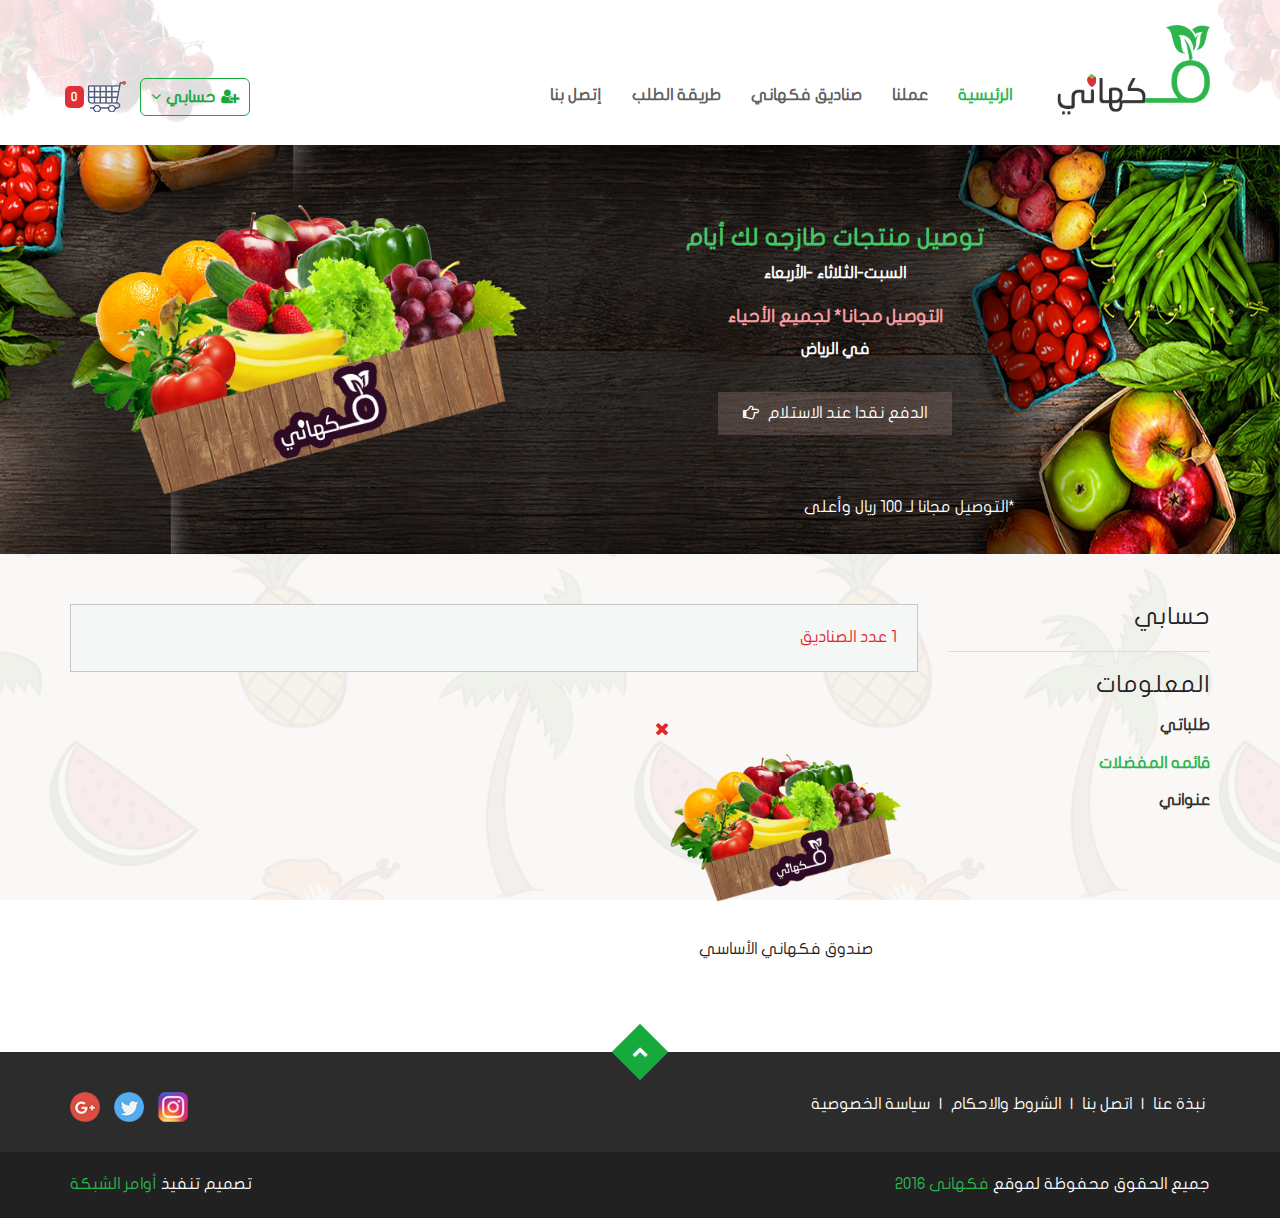
<file: fav.html>
<!DOCTYPE html>
<html lang="ar">
<head>
    <meta charset="UTF-8">
    <meta http-equiv="X-UA-Compatible" content="IE=edge,chrome=1">
    <meta name="viewport" content="width=device-width, initial-scale=1, maximum-scale=1, user-scalable=no">
    <meta name="HandheldFriendly" content="true">
	
    <title>فكهاني</title>
    <link rel="icon" type="image/png" href="images/fav-icon.png">
	
    <link rel="stylesheet" type="text/css" href="css/bootstrap.min.css">
    <link rel="stylesheet" type="text/css" href="css/font-awesome.min.css">
    <link rel="stylesheet" type="text/css" href="css/owl.carousel.css">
    <link rel="stylesheet" type="text/css" href="css/style.css">
</head>

<body id="top">

<!--===============================
    NAV
===================================-->

<nav class="navbar">
    <div class="container">
        <div class="row">
            <div class="navbar-header">
                <button type="button" class="navbar-toggle collapsed" data-toggle="collapse" data-target="#navbar-collapse-1" aria-expanded="false">
                    <span class="fa fa-bars"></span>
                </button>

                <a href="index.html" class="navbar-brand"><img src="images/logo.png" alt="LOGO"></a>
            </div>

            <div class="collapse navbar-collapse" id="navbar-collapse-1">
                <ul class="nav navbar-nav navbar-right nav-margin text-center">
                    <li class="active"><a href="index.html" title="الرئيسية">الرئيسية</a></li>
                    <li><a href="#" title="عملنا">عملنا</a></li>
                    <li><a href="#" title="صناديق  فكهاني">صناديق  فكهاني</a></li>
                    <li><a href="#" title="طريقة الطلب">طريقة الطلب</a></li>
                    <li><a href="contact.html" title="إتصل بنا">إتصل بنا</a></li>
                </ul>
            </div>
			
            <ul class="nav navbar-nav out-side-nav nav-margin text-center">
                <li class="dropdown">
                    <a class="dropdown-toggle" data-toggle="dropdown" role="button" aria-haspopup="true" aria-expanded="false">
                        <i class="fa fa-user-plus right-fa"></i>حسابي<i class="fa fa-angle-down left-fa"></i>
                    </a>
                    <ul class="dropdown-menu">
                        <li><a href="profile.html">حسابي</a></li>
                        <li><a href="#">تسجيل الخروج</a></li>
                    </ul>
                </li>
                <li><a href="cart.html" title="عربة التسوق"><img src="images/cart-icon.png"> <span class="badge">0</span></a></li>
            </ul>
				
        </div>
    </div>
</nav>



<!--===============================
    HEADER
===================================-->

<header class="div-small-padding color-white">
    <div class="container">
        <div class="row">
            
            
            <div class="col-xs-12 col-sm-6 col-md-4 col-md-pull-2">
                <div class="div-small-padding text-center">
                    <h3 class="color-green">توصيل منتجات طازجه لك أيام</h3>
                    <p>السبت-الثلاثاء -الأربعاء</p>
                    <h4 class="color-red">التوصيل مجانا* لجميع الأحياء</h4>
                    <p>في الرياض</p>
                    
                    <a href="#" class="btn">الدفع نقدا عند الاستلام <i class="fa fa-hand-o-right left-fa"></i></a>
                </div>
                
                <p class="margin-top text-align-right">*التوصيل مجانا لـ 100 ريال وأعلى </p>
            </div>
            
            
            <div class="col-xs-12 col-sm-6 col-md-5 pull-left text-left div-small-padding hidden-xs animate-box">
                <img src="images/main-big-box.png" alt="..." class="img-responsive bounce">
            </div>
            
            
        </div>
    </div>
</header>



<!--===============================
    CONTENT
===================================-->

<div class="div-padding light-pattern-bg">
    <div class="container">        
        <div class="row">
            
            <div class="col-xs-12 col-sm-4 col-lg-3 animate-box">
                
                <div class="border-bottom">
                    <h3>حسابي</h3>
                </div>
                
                
                <h3>المعلومات</h3>
                
                <ul class="nav nav-pills nav-stacked">
                    <li><a href="profile.html">طلباتي</a></li>
                    <li class="active"><a href="fav.html">قائمه المفضلات</a></li>
                    <li><a href="address.html">عنواني</a></li>
                </ul>
                
            </div>
            
            
            <div class="col-xs-12 col-sm-8 col-lg-9">
                
                <div class="inner-content color-red animate-box">1 عدد الصناديق</div>
                        
                <div class="row">
                    <div class="col-xs-12 col-sm-6 col-md-4">
                        <div class="box text-center animate-box">
                            <div class="img-box">
                                <img src="images/small-box-1.png" alt="...">
                            </div>
                            <p><a href="#">صندوق فكهاني الأساسي</a></p>
                            
                            <a class="remove-item color-red" title="remove" data-toggle="modal" data-target="#x-remove"><i class="fa fa-times"></i></a>
                        </div>
                    </div>
                </div>
                
            </div>
            
        </div>
    </div>
</div>



<!--===============================
    FOOTER
===================================-->

<footer>
    
    <a href="#top" class="go-top-btn"><i class="fa fa-chevron-up"></i></a>
    
    <div class="container">
        <div class="row">
            
            <div class="col-xs-12 col-sm-8 text-align-right">
                <ul class="list-unstyled list-inline margin-bottom-xs">
                    <li><a href="#">نبذة عنا</a></li> | 
                    <li><a href="#">اتصل بنا</a></li> | 
                    <li><a href="#">الشروط والاحكام</a></li> | 
                    <li><a href="#">سياسة الخصوصية</a></li>
                </ul>
            </div>
            
            <div class="col-xs-12 col-sm-4 text-align-left">
                <ul class="list-unstyled list-inline">
                    <li><a href="#"><img src="images/insta.png"></a></li>
                    <li><a href="#"><img src="images/tweet.png"></a></li>
                    <li><a href="#"><img src="images/gp.png"></a></li>
                </ul>
            </div>            
            
        </div>
    </div>
    
</footer>



<!--===============================
    SMALL FOOTER
===================================-->

<div class="small-footer">    
    <div class="container">
        <div class="row">
            
            <div class="col-xs-12 col-sm-6 text-align-right">
                <p>جميع الحقوق محفوظة لموقع <a href="#" class="color-green">فكهانى 2016</a></p>
            </div>
            
            <div class="col-xs-12 col-sm-6 text-align-left">
                <p>تصميم تنفيذ <a href="#" class="color-green">أوامر الشبكة</a></p>
            </div>            
            
        </div>
    </div>
</div>




<!-- Modal -->
<div class="modal fade" id="x-remove" tabindex="-1" role="dialog" aria-labelledby="myModalLabel">
  <div class="modal-dialog modal-sm" role="document">
    <div class="modal-content">
      <div class="modal-header">
        <button type="button" class="close" data-dismiss="modal" aria-label="Close"><span aria-hidden="true">&times;</span></button>
        <h4 class="modal-title" id="myModalLabel">تأكيد الحذف</h4>
      </div>
      <div class="modal-body">
          <p>تأكيد الحذف</p>
          <div class="row">
              <div class="col-xs-6"><a href="#" class="btn btn-block btn-green">تأكيد</a></div>
              <div class="col-xs-6"><a href="#" class="btn btn-block btn-black">إلغاء</a></div>
          </div>
      </div>
    </div>
  </div>
</div>



<!--===============================
    SCRIPT
===================================-->

<script src="js/jquery-1.11.1.min.js"></script>
<script src="js/bootstrap.min.js"></script>
<script src="js/owl.carousel.min.js"></script>
<script src="js/script.js"></script>
</body>
</html>
</file>
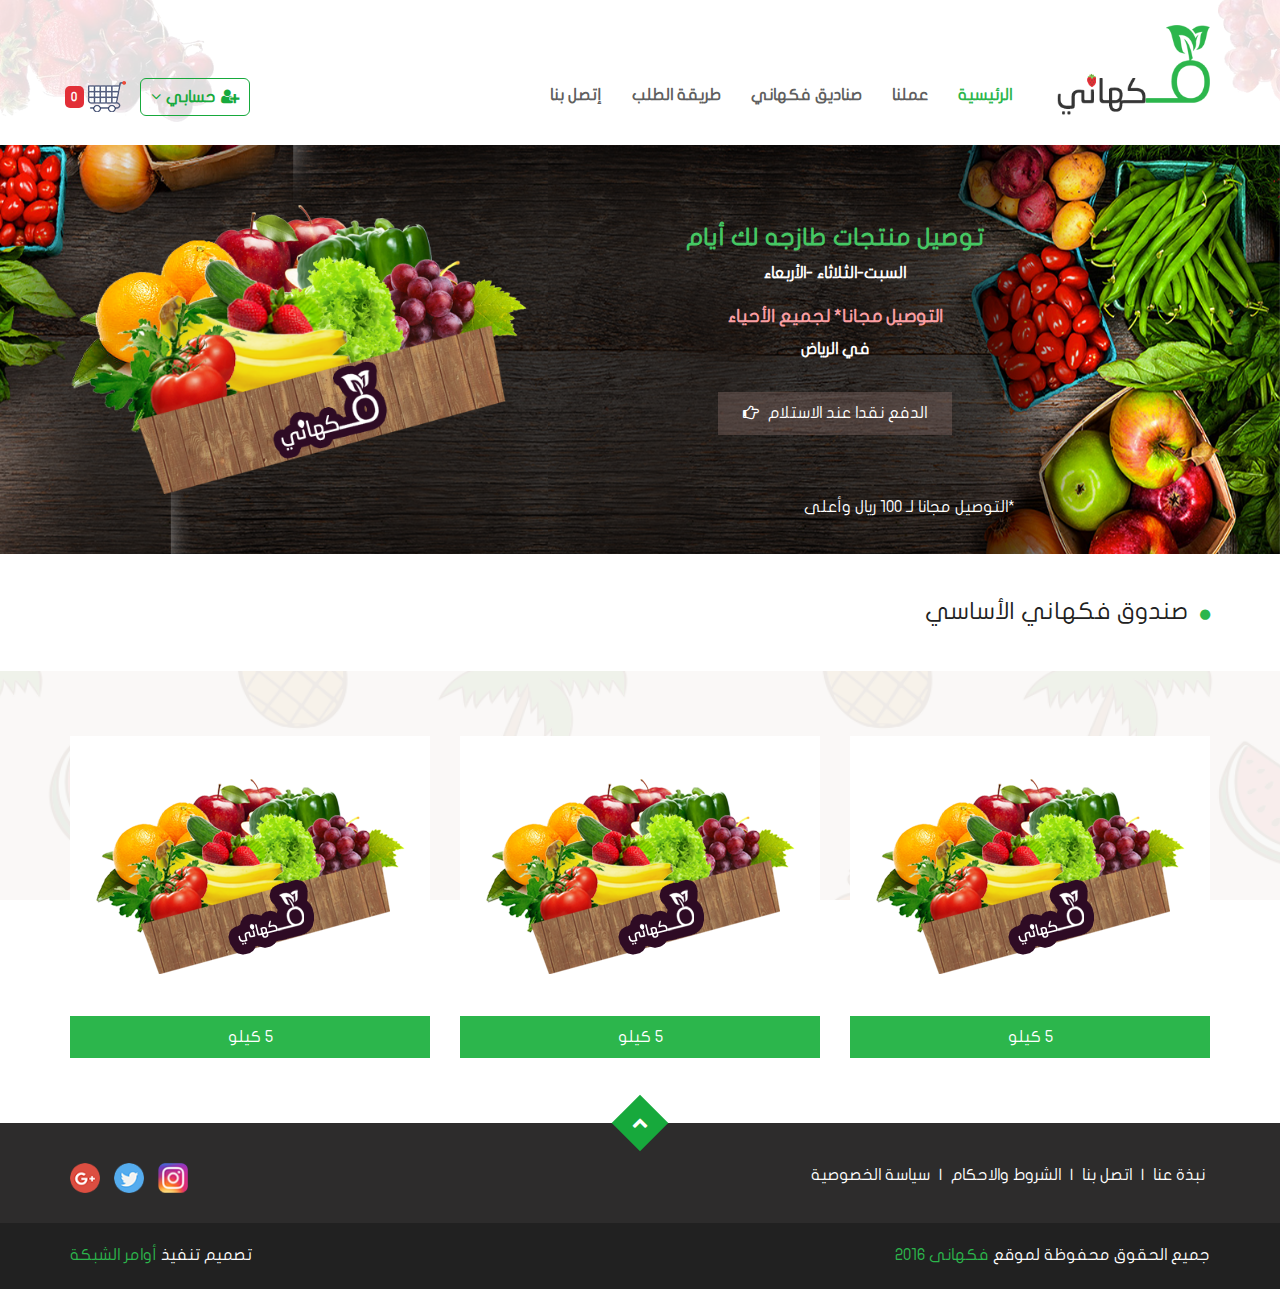
<file: main-box.html>
<!DOCTYPE html>
<html lang="ar">
<head>
    <meta charset="UTF-8">
    <meta http-equiv="X-UA-Compatible" content="IE=edge,chrome=1">
    <meta name="viewport" content="width=device-width, initial-scale=1, maximum-scale=1, user-scalable=no">
    <meta name="HandheldFriendly" content="true">
	
    <title>فكهاني</title>
    <link rel="icon" type="image/png" href="images/fav-icon.png">
	
    <link rel="stylesheet" type="text/css" href="css/bootstrap.min.css">
    <link rel="stylesheet" type="text/css" href="css/font-awesome.min.css">
    <link rel="stylesheet" type="text/css" href="css/owl.carousel.css">
    <link rel="stylesheet" type="text/css" href="css/style.css">
</head>

<body id="top">

<!--===============================
    NAV
===================================-->

<nav class="navbar">
    <div class="container">
        <div class="row">
            <div class="navbar-header">
                <button type="button" class="navbar-toggle collapsed" data-toggle="collapse" data-target="#navbar-collapse-1" aria-expanded="false">
                    <span class="fa fa-bars"></span>
                </button>

                <a href="index.html" class="navbar-brand"><img src="images/logo.png" alt="LOGO"></a>
            </div>

            <div class="collapse navbar-collapse" id="navbar-collapse-1">
                <ul class="nav navbar-nav navbar-right nav-margin text-center">
                    <li class="active"><a href="index.html" title="الرئيسية">الرئيسية</a></li>
                    <li><a href="#" title="عملنا">عملنا</a></li>
                    <li><a href="#" title="صناديق  فكهاني">صناديق  فكهاني</a></li>
                    <li><a href="#" title="طريقة الطلب">طريقة الطلب</a></li>
                    <li><a href="contact.html" title="إتصل بنا">إتصل بنا</a></li>
                </ul>
            </div>
			
            <ul class="nav navbar-nav out-side-nav nav-margin text-center">
                <li class="dropdown">
                    <a class="dropdown-toggle" data-toggle="dropdown" role="button" aria-haspopup="true" aria-expanded="false">
                        <i class="fa fa-user-plus right-fa"></i>حسابي<i class="fa fa-angle-down left-fa"></i>
                    </a>
                    <ul class="dropdown-menu">
                        <li><a href="profile.html">حسابي</a></li>
                        <li><a href="#">تسجيل الخروج</a></li>
                    </ul>
                </li>
                <li><a href="cart.html" title="عربة التسوق"><img src="images/cart-icon.png"> <span class="badge">0</span></a></li>
            </ul>
				
        </div>
    </div>
</nav>



<!--===============================
    HEADER
===================================-->

<header class="div-small-padding color-white">
    <div class="container">
        <div class="row">
            
            
            <div class="col-xs-12 col-sm-6 col-md-4 col-md-pull-2">
                <div class="div-small-padding text-center">
                    <h3 class="color-green">توصيل منتجات طازجه لك أيام</h3>
                    <p>السبت-الثلاثاء -الأربعاء</p>
                    <h4 class="color-red">التوصيل مجانا* لجميع الأحياء</h4>
                    <p>في الرياض</p>
                    
                    <a href="#" class="btn">الدفع نقدا عند الاستلام <i class="fa fa-hand-o-right left-fa"></i></a>
                </div>
                
                <p class="margin-top text-align-right">*التوصيل مجانا لـ 100 ريال وأعلى </p>
            </div>
            
            
            <div class="col-xs-12 col-sm-6 col-md-5 pull-left text-left div-small-padding hidden-xs animate-box">
                <img src="images/main-big-box.png" alt="..." class="img-responsive bounce">
            </div>
            
            
        </div>
    </div>
</header>



<!--===============================
    CONTENT
===================================-->

<div class="white-bg div-small-padding">
    <div class="container">
        <h3 class="white-head"><i class="fa fa-circle right-fa color-green"></i> صندوق فكهاني الأساسي</h2>
    </div>
</div>


<div class="div-padding light-pattern-bg">
    <div class="container">
        <div class="row text-center">
            
            <div class="col-xs-12 col-sm-6 col-md-4 animate-box">
                <a href="main-box.html" class="box white-bg">
                    <div class="img-box">
                        <img src="images/small-box-1.png" alt="...">
                    </div>
                </a>
                
                <div class="btn btn-green btn-block">5 كيلو</div>
            </div>
            
            <div class="col-xs-12 col-sm-6 col-md-4 animate-box">
                <a href="main-box.html" class="box white-bg">
                    <div class="img-box">
                        <img src="images/small-box-1.png" alt="...">
                    </div>
                </a>
                
                <div class="btn btn-green btn-block">5 كيلو</div>
            </div>
            
            <div class="col-xs-12 col-sm-6 col-md-4 animate-box">
                <a href="main-box.html" class="box white-bg">
                    <div class="img-box">
                        <img src="images/small-box-1.png" alt="...">
                    </div>
                </a>
                
                <div class="btn btn-green btn-block">5 كيلو</div>
            </div>
            
        </div>
    </div>
</div>



<!--===============================
    FOOTER
===================================-->

<footer>
    
    <a href="#top" class="go-top-btn"><i class="fa fa-chevron-up"></i></a>
    
    <div class="container">
        <div class="row">
            
            <div class="col-xs-12 col-sm-8 text-align-right">
                <ul class="list-unstyled list-inline margin-bottom-xs">
                    <li><a href="#">نبذة عنا</a></li> | 
                    <li><a href="#">اتصل بنا</a></li> | 
                    <li><a href="#">الشروط والاحكام</a></li> | 
                    <li><a href="#">سياسة الخصوصية</a></li>
                </ul>
            </div>
            
            <div class="col-xs-12 col-sm-4 text-align-left">
                <ul class="list-unstyled list-inline">
                    <li><a href="#"><img src="images/insta.png"></a></li>
                    <li><a href="#"><img src="images/tweet.png"></a></li>
                    <li><a href="#"><img src="images/gp.png"></a></li>
                </ul>
            </div>            
            
        </div>
    </div>
    
</footer>



<!--===============================
    SMALL FOOTER
===================================-->

<div class="small-footer">    
    <div class="container">
        <div class="row">
            
            <div class="col-xs-12 col-sm-6 text-align-right">
                <p>جميع الحقوق محفوظة لموقع <a href="#" class="color-green">فكهانى 2016</a></p>
            </div>
            
            <div class="col-xs-12 col-sm-6 text-align-left">
                <p>تصميم تنفيذ <a href="#" class="color-green">أوامر الشبكة</a></p>
            </div>            
            
        </div>
    </div>
</div>



<!--===============================
    SCRIPT
===================================-->

<script src="js/jquery-1.11.1.min.js"></script>
<script src="js/bootstrap.min.js"></script>
<script src="js/owl.carousel.min.js"></script>
<script src="js/script.js"></script>
</body>
</html>
</file>
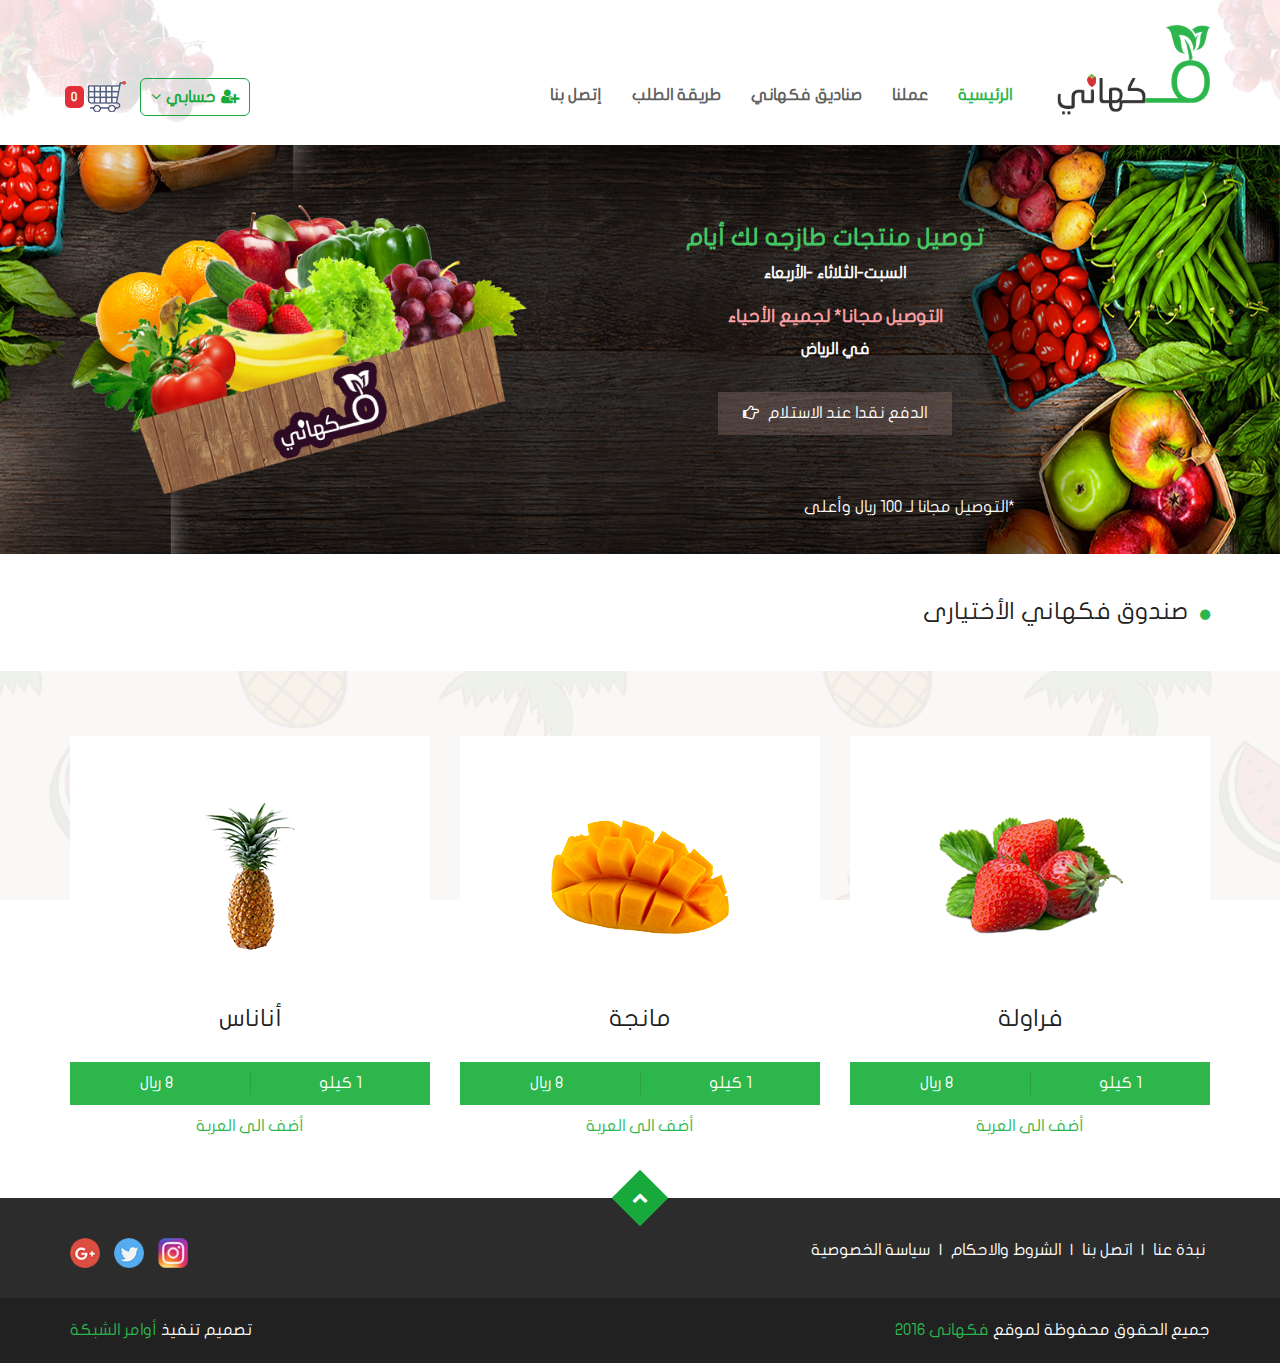
<file: optional-box.html>
<!DOCTYPE html>
<html lang="ar">
<head>
    <meta charset="UTF-8">
    <meta http-equiv="X-UA-Compatible" content="IE=edge,chrome=1">
    <meta name="viewport" content="width=device-width, initial-scale=1, maximum-scale=1, user-scalable=no">
    <meta name="HandheldFriendly" content="true">
	
    <title>فكهاني</title>
    <link rel="icon" type="image/png" href="images/fav-icon.png">
	
    <link rel="stylesheet" type="text/css" href="css/bootstrap.min.css">
    <link rel="stylesheet" type="text/css" href="css/font-awesome.min.css">
    <link rel="stylesheet" type="text/css" href="css/owl.carousel.css">
    <link rel="stylesheet" type="text/css" href="css/style.css">
</head>

<body id="top">

<!--===============================
    NAV
===================================-->

<nav class="navbar">
    <div class="container">
        <div class="row">
            <div class="navbar-header">
                <button type="button" class="navbar-toggle collapsed" data-toggle="collapse" data-target="#navbar-collapse-1" aria-expanded="false">
                    <span class="fa fa-bars"></span>
                </button>

                <a href="index.html" class="navbar-brand"><img src="images/logo.png" alt="LOGO"></a>
            </div>

            <div class="collapse navbar-collapse" id="navbar-collapse-1">
                <ul class="nav navbar-nav navbar-right nav-margin text-center">
                    <li class="active"><a href="index.html" title="الرئيسية">الرئيسية</a></li>
                    <li><a href="#" title="عملنا">عملنا</a></li>
                    <li><a href="#" title="صناديق  فكهاني">صناديق  فكهاني</a></li>
                    <li><a href="#" title="طريقة الطلب">طريقة الطلب</a></li>
                    <li><a href="contact.html" title="إتصل بنا">إتصل بنا</a></li>
                </ul>
            </div>
			
            <ul class="nav navbar-nav out-side-nav nav-margin text-center">
                <li class="dropdown">
                    <a class="dropdown-toggle" data-toggle="dropdown" role="button" aria-haspopup="true" aria-expanded="false">
                        <i class="fa fa-user-plus right-fa"></i>حسابي<i class="fa fa-angle-down left-fa"></i>
                    </a>
                    <ul class="dropdown-menu">
                        <li><a href="profile.html">حسابي</a></li>
                        <li><a href="#">تسجيل الخروج</a></li>
                    </ul>
                </li>
                <li><a href="cart.html" title="عربة التسوق"><img src="images/cart-icon.png"> <span class="badge">0</span></a></li>
            </ul>
				
        </div>
    </div>
</nav>



<!--===============================
    HEADER
===================================-->

<header class="div-small-padding color-white">
    <div class="container">
        <div class="row">
            
            
            <div class="col-xs-12 col-sm-6 col-md-4 col-md-pull-2">
                <div class="div-small-padding text-center">
                    <h3 class="color-green">توصيل منتجات طازجه لك أيام</h3>
                    <p>السبت-الثلاثاء -الأربعاء</p>
                    <h4 class="color-red">التوصيل مجانا* لجميع الأحياء</h4>
                    <p>في الرياض</p>
                    
                    <a href="#" class="btn">الدفع نقدا عند الاستلام <i class="fa fa-hand-o-right left-fa"></i></a>
                </div>
                
                <p class="margin-top text-align-right">*التوصيل مجانا لـ 100 ريال وأعلى </p>
            </div>
            
            
            <div class="col-xs-12 col-sm-6 col-md-5 pull-left text-left div-small-padding hidden-xs animate-box">
                <img src="images/main-big-box.png" alt="..." class="img-responsive bounce">
            </div>
            
            
        </div>
    </div>
</header>



<!--===============================
    CONTENT
===================================-->

<div class="white-bg div-small-padding">
    <div class="container">
        <h3 class="white-head"><i class="fa fa-circle right-fa color-green"></i> صندوق فكهاني الأختيارى</h2>
    </div>
</div>


<div class="div-padding light-pattern-bg">
    <div class="container">
        <div class="row text-center">
            
            <div class="col-xs-12 col-sm-6 col-md-4 animate-box">
                <a href="main-box.html" class="box white-bg">
                    <div class="img-box">
                        <img src="images/pic-1.png" alt="...">
                    </div>
                    <h3>فراولة</h3>
                </a>
                
                <div class="btn btn-green btn-block no-margin">
                    <span>1 كيلو</span>
                    <span>8 ريال</span>
                </div>
                
                <a href="#" class="color-green btn btn-block white-bg">أضف الى العربة</a>
            </div>
            
            <div class="col-xs-12 col-sm-6 col-md-4 animate-box">
                <a href="main-box.html" class="box white-bg">
                    <div class="img-box">
                        <img src="images/pic-2.png" alt="...">
                    </div>
                    <h3>مانجة</h3>
                </a>
                
                <div class="btn btn-green btn-block no-margin">
                    <span>1 كيلو</span>
                    <span>8 ريال</span>
                </div>
                
                <a href="#" class="color-green btn btn-block white-bg">أضف الى العربة</a>
            </div>
            
            <div class="col-xs-12 col-sm-6 col-md-4 animate-box">
                <a href="main-box.html" class="box white-bg">
                    <div class="img-box">
                        <img src="images/pic-3.png" alt="...">
                    </div>
                    <h3>أناناس</h3>
                </a>
                
                <div class="btn btn-green btn-block no-margin">
                    <span>1 كيلو</span>
                    <span>8 ريال</span>
                </div>
                
                <a href="#" class="color-green btn btn-block white-bg">أضف الى العربة</a>
            </div>
            
        </div>
    </div>
</div>



<!--===============================
    FOOTER
===================================-->

<footer>
    
    <a href="#top" class="go-top-btn"><i class="fa fa-chevron-up"></i></a>
    
    <div class="container">
        <div class="row">
            
            <div class="col-xs-12 col-sm-8 text-align-right">
                <ul class="list-unstyled list-inline margin-bottom-xs">
                    <li><a href="#">نبذة عنا</a></li> | 
                    <li><a href="#">اتصل بنا</a></li> | 
                    <li><a href="#">الشروط والاحكام</a></li> | 
                    <li><a href="#">سياسة الخصوصية</a></li>
                </ul>
            </div>
            
            <div class="col-xs-12 col-sm-4 text-align-left">
                <ul class="list-unstyled list-inline">
                    <li><a href="#"><img src="images/insta.png"></a></li>
                    <li><a href="#"><img src="images/tweet.png"></a></li>
                    <li><a href="#"><img src="images/gp.png"></a></li>
                </ul>
            </div>            
            
        </div>
    </div>
    
</footer>



<!--===============================
    SMALL FOOTER
===================================-->

<div class="small-footer">    
    <div class="container">
        <div class="row">
            
            <div class="col-xs-12 col-sm-6 text-align-right">
                <p>جميع الحقوق محفوظة لموقع <a href="#" class="color-green">فكهانى 2016</a></p>
            </div>
            
            <div class="col-xs-12 col-sm-6 text-align-left">
                <p>تصميم تنفيذ <a href="#" class="color-green">أوامر الشبكة</a></p>
            </div>            
            
        </div>
    </div>
</div>



<!--===============================
    SCRIPT
===================================-->

<script src="js/jquery-1.11.1.min.js"></script>
<script src="js/bootstrap.min.js"></script>
<script src="js/owl.carousel.min.js"></script>
<script src="js/script.js"></script>
</body>
</html>
</file>
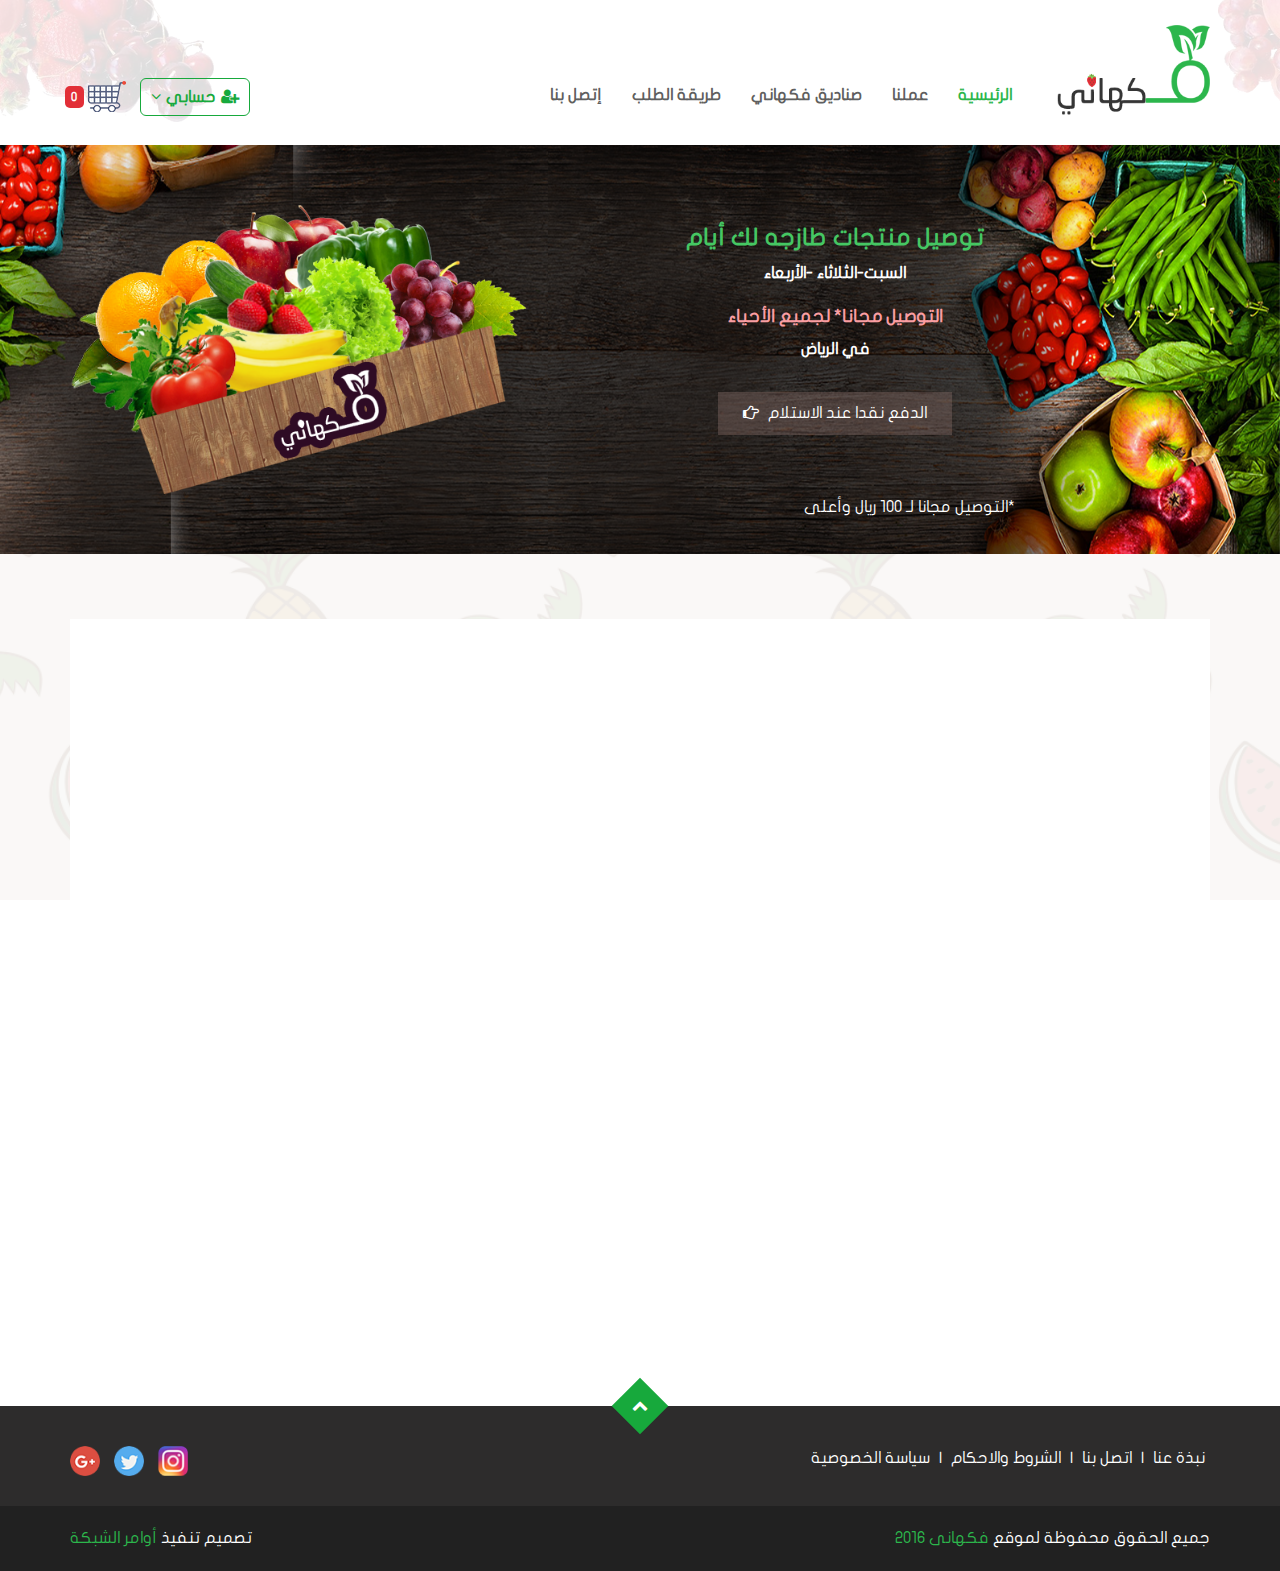
<file: product.html>
<!DOCTYPE html>
<html lang="ar">
<head>
    <meta charset="UTF-8">
    <meta http-equiv="X-UA-Compatible" content="IE=edge,chrome=1">
    <meta name="viewport" content="width=device-width, initial-scale=1, maximum-scale=1, user-scalable=no">
    <meta name="HandheldFriendly" content="true">
	
    <title>فكهاني</title>
    <link rel="icon" type="image/png" href="images/fav-icon.png">
	
    <link rel="stylesheet" type="text/css" href="css/bootstrap.min.css">
    <link rel="stylesheet" type="text/css" href="css/font-awesome.min.css">
    <link rel="stylesheet" type="text/css" href="css/owl.carousel.css">
    <link rel="stylesheet" type="text/css" href="css/style.css">
</head>

<body id="top">

<!--===============================
    NAV
===================================-->

<nav class="navbar">
    <div class="container">
        <div class="row">
            <div class="navbar-header">
                <button type="button" class="navbar-toggle collapsed" data-toggle="collapse" data-target="#navbar-collapse-1" aria-expanded="false">
                    <span class="fa fa-bars"></span>
                </button>

                <a href="index.html" class="navbar-brand"><img src="images/logo.png" alt="LOGO"></a>
            </div>

            <div class="collapse navbar-collapse" id="navbar-collapse-1">
                <ul class="nav navbar-nav navbar-right nav-margin text-center">
                    <li class="active"><a href="index.html" title="الرئيسية">الرئيسية</a></li>
                    <li><a href="#" title="عملنا">عملنا</a></li>
                    <li><a href="#" title="صناديق  فكهاني">صناديق  فكهاني</a></li>
                    <li><a href="#" title="طريقة الطلب">طريقة الطلب</a></li>
                    <li><a href="contact.html" title="إتصل بنا">إتصل بنا</a></li>
                </ul>
            </div>
			
            <ul class="nav navbar-nav out-side-nav nav-margin text-center">
                <li class="dropdown">
                    <a class="dropdown-toggle" data-toggle="dropdown" role="button" aria-haspopup="true" aria-expanded="false">
                        <i class="fa fa-user-plus right-fa"></i>حسابي<i class="fa fa-angle-down left-fa"></i>
                    </a>
                    <ul class="dropdown-menu">
                        <li><a href="profile.html">حسابي</a></li>
                        <li><a href="#">تسجيل الخروج</a></li>
                    </ul>
                </li>
                <li><a href="cart.html" title="عربة التسوق"><img src="images/cart-icon.png"> <span class="badge">0</span></a></li>
            </ul>
				
        </div>
    </div>
</nav>



<!--===============================
    HEADER
===================================-->

<header class="div-small-padding color-white">
    <div class="container">
        <div class="row">
            
            
            <div class="col-xs-12 col-sm-6 col-md-4 col-md-pull-2">
                <div class="div-small-padding text-center">
                    <h3 class="color-green">توصيل منتجات طازجه لك أيام</h3>
                    <p>السبت-الثلاثاء -الأربعاء</p>
                    <h4 class="color-red">التوصيل مجانا* لجميع الأحياء</h4>
                    <p>في الرياض</p>
                    
                    <a href="#" class="btn">الدفع نقدا عند الاستلام <i class="fa fa-hand-o-right left-fa"></i></a>
                </div>
                
                <p class="margin-top text-align-right">*التوصيل مجانا لـ 100 ريال وأعلى </p>
            </div>
            
            
            <div class="col-xs-12 col-sm-6 col-md-5 pull-left text-left div-small-padding hidden-xs animate-box">
                <img src="images/main-big-box.png" alt="..." class="img-responsive bounce">
            </div>
            
            
        </div>
    </div>
</header>



<!--===============================
    CONTENT
===================================-->

<div class="div-padding light-pattern-bg">
    <div class="container">
        
        <div class="box white-bg animate-box">
            <div class="row">


                <div class="col-xs-12 col-sm-5 animate-box text-center">

                    <div class="img-content">
                        <img src="images/pic-1.png">
                    </div>

                    <div class="row small-padding images-pro">
                        <div class="col-xs-4 small-padding">
                            <img src="images/pic-1.png">
                        </div>
                        <div class="col-xs-4 small-padding">
                            <img src="images/pic-2.png">
                        </div>
                        <div class="col-xs-4 small-padding">
                            <img src="images/pic-3.png">
                        </div>
                    </div>

                </div>


                <div class="col-xs-12 col-sm-7">

                    <div class="animate-box text-align-right">
                        <h1 class="pro-head">اسم المنتج</h1>

                        <div class="rating color-yellow">
                            <i class="fa fa-star"></i>
                            <i class="fa fa-star"></i>
                            <i class="fa fa-star"></i>
                            <i class="fa fa-star-half-o fa-flip-horizontal"></i>
                            <i class="fa fa-star-o"></i>
                        </div>
                    </div>

                    <div class="clearfix animate-box">

                        <p>هناك حقيقة مثبتة منذ زمن طويل وهي أن المحتوى المقروء لصفحة ما سيلهي القارئ عن التركيز على الشكل الخارجي للنص أو شكل توضع الفقرات في الصفحة التي يقرأها. ولذلك يتم استخدام طريقة لوريم إيبسوم لأنها تعطي توزيعاَ طبيعياَ -إلى حد ما- للأحرف عوضاً عن استخدام "هنا يوجد محتوى نصي، هنا يوجد محتوى نصي" فتجعلها تبدو (أي الأحرف) وكأنها نص مقروء.</p>

                        <div class="row">
                            <div class="col-xs-12 col-sm-8">
                                <label>الكمية</label>
                                <div class="table-view text-center">
                                    <div class="table-cell"><button class="btn btn-border">-</button></div>
                                    <div class="table-cell"><input type="text" class="text-center" value="1" readonly></div>
                                    <div class="table-cell"><button class="btn btn-border">+</button></div>
                                </div>
                            </div>

                            <div class="col-xs-12 col-sm-4 text-center">
                                <p class="color-orange margin-top-40 fa-2x"><strong>20$</strong></p>
                            </div>
                        </div>

                        <div class="row small-padding">
                            <div class="col-xs-12 col-sm-4 small-padding">
                                <button class="btn btn-black btn-block">شراء</button>
                            </div>

                            <div class="col-xs-12 col-sm-4 small-padding">
                                <button class="btn btn-green btn-block">أضف الى الحقيبة</button>
                            </div>
                        </div>

                    </div>

                </div>


            </div>
        </div>


        <div class="box white-bg animate-box animate-box">

            <div class="tabs">
                <ul class="nav nav-tabs nav-justified" role="tablist">
                    <li role="presentation" class="active"><a href="#tab-o" aria-controls="tab-o" role="tab" data-toggle="tab">التفاصيل</a></li>
                    <li role="presentation"><a href="#tab-t" aria-controls="tab-t" role="tab" data-toggle="tab">التعليقات</a></li>
                </ul>


                <div class="tab-content margin-top">

                    <div role="tabpanel" class="tab-pane fade in active" id="tab-o">
                        <p>هناك حقيقة مثبتة منذ زمن طويل وهي أن المحتوى المقروء لصفحة ما سيلهي القارئ عن التركيز على الشكل الخارجي للنص أو شكل توضع الفقرات في الصفحة التي يقرأها. ولذلك يتم استخدام طريقة لوريم إيبسوم لأنها تعطي توزيعاَ طبيعياَ -إلى حد ما- للأحرف عوضاً عن استخدام "هنا يوجد محتوى نصي، هنا يوجد محتوى نصي" فتجعلها تبدو (أي الأحرف) وكأنها نص مقروء. العديد من برامح النشر المكتبي وبرامح تحرير صفحات الويب تستخدم لوريم إيبسوم بشكل إفتراضي كنموذج عن النص، وإذا قمت بإدخال "lorem ipsum" في أي محرك بحث ستظهر العديد من المواقع الحديثة العهد في نتائج البحث. على مدى السنين ظهرت نسخ جديدة ومختلفة من نص لوريم إيبسوم، أحياناً عن طريق الصدفة، وأحياناً عن عمد كإدخال بعض العبارات الفكاهية إليها. </p>
                    </div>


                    <div role="tabpanel" class="tab-pane fade" id="tab-t">

                        <div class="box gray-bg">
                            <div class="table-view block-xs">
                                <div class="table-cell profile-img text-center">
                                    <div>
                                        <img src="images/user-pic.png" alt="">
                                    </div>
                                </div>
                                <div class="table-cell">
                                    <div class="clearfix">
                                        <h4 class="pull-right"><a href="profile.html">الاسم كامل</a></h4>
                                        <p class="pull-left"><i class="fa fa-calendar right-fa"></i> 27/5/2016</p>
                                    </div>
                                    <p>هناك حقيقة مثبتة منذ زمن طويل وهي أن المحتوى المقروء لصفحة ما سيلهي القارئ عن التركيز على الشكل الخارجي للنص أو شكل توضع الفقرات في الصفحة التي يقرأها. ولذلك يتم استخدام طريقة لوريم إيبسوم لأنها تعطي توزيعاَ طبيعياَ -إلى حد ما- للأحرف</p>
                                </div>
                            </div>
                        </div>

                        <div class="box gray-bg">
                            <div class="table-view block-xs">
                                <div class="table-cell profile-img text-center">
                                    <div>
                                        <img src="images/user-pic.png" alt="">
                                    </div>
                                </div>
                                <div class="table-cell">
                                    <div class="clearfix">
                                        <h4 class="pull-right"><a href="profile.html">الاسم كامل</a></h4>
                                        <p class="pull-left"><i class="fa fa-calendar right-fa"></i> 27/5/2016</p>
                                    </div>
                                    <p>هناك حقيقة مثبتة منذ زمن طويل وهي أن المحتوى المقروء لصفحة ما سيلهي القارئ عن التركيز على الشكل الخارجي للنص أو شكل توضع الفقرات في الصفحة التي يقرأها. ولذلك يتم استخدام طريقة لوريم إيبسوم لأنها تعطي توزيعاَ طبيعياَ -إلى حد ما- للأحرف</p>
                                </div>
                            </div>
                        </div>

                        <div class="box gray-bg">
                            <div class="table-view block-xs">
                                <div class="table-cell profile-img text-center">
                                    <div>
                                        <img src="images/user-pic.png" alt="">
                                    </div>
                                </div>
                                <div class="table-cell">
                                    <div class="clearfix">
                                        <h4 class="pull-right"><a href="profile.html">الاسم كامل</a></h4>
                                        <p class="pull-left"><i class="fa fa-calendar right-fa"></i> 27/5/2016</p>
                                    </div>
                                    <p>هناك حقيقة مثبتة منذ زمن طويل وهي أن المحتوى المقروء لصفحة ما سيلهي القارئ عن التركيز على الشكل الخارجي للنص أو شكل توضع الفقرات في الصفحة التي يقرأها. ولذلك يتم استخدام طريقة لوريم إيبسوم لأنها تعطي توزيعاَ طبيعياَ -إلى حد ما- للأحرف</p>
                                </div>
                            </div>
                        </div>

                        <div class="box gray-bg">
                            <div class="table-view block-xs">
                                <div class="table-cell profile-img text-center">
                                    <div>
                                        <img src="images/user-pic.png" alt="">
                                    </div>
                                </div>
                                <div class="table-cell">
                                    <div class="clearfix">
                                        <h4 class="pull-right"><a href="profile.html">الاسم كامل</a></h4>
                                    </div>

                                    <form>
                                        <textarea class="small-area" placeholder="تعليق .."></textarea>
                                        <input type="submit" class="btn btn-green" value="إرسال">
                                    </form>
                                </div>
                            </div>
                        </div>

                    </div>

                </div>
            </div>

        </div>
        
    </div>
</div>



<!--===============================
    FOOTER
===================================-->

<footer>
    
    <a href="#top" class="go-top-btn"><i class="fa fa-chevron-up"></i></a>
    
    <div class="container">
        <div class="row">
            
            <div class="col-xs-12 col-sm-8 text-align-right">
                <ul class="list-unstyled list-inline margin-bottom-xs">
                    <li><a href="#">نبذة عنا</a></li> | 
                    <li><a href="#">اتصل بنا</a></li> | 
                    <li><a href="#">الشروط والاحكام</a></li> | 
                    <li><a href="#">سياسة الخصوصية</a></li>
                </ul>
            </div>
            
            <div class="col-xs-12 col-sm-4 text-align-left">
                <ul class="list-unstyled list-inline">
                    <li><a href="#"><img src="images/insta.png"></a></li>
                    <li><a href="#"><img src="images/tweet.png"></a></li>
                    <li><a href="#"><img src="images/gp.png"></a></li>
                </ul>
            </div>            
            
        </div>
    </div>
    
</footer>



<!--===============================
    SMALL FOOTER
===================================-->

<div class="small-footer">    
    <div class="container">
        <div class="row">
            
            <div class="col-xs-12 col-sm-6 text-align-right">
                <p>جميع الحقوق محفوظة لموقع <a href="#" class="color-green">فكهانى 2016</a></p>
            </div>
            
            <div class="col-xs-12 col-sm-6 text-align-left">
                <p>تصميم تنفيذ <a href="#" class="color-green">أوامر الشبكة</a></p>
            </div>            
            
        </div>
    </div>
</div>



<!--===============================
    SCRIPT
===================================-->

<script src="js/jquery-1.11.1.min.js"></script>
<script src="js/bootstrap.min.js"></script>
<script src="js/owl.carousel.min.js"></script>
<script src="js/script.js"></script>
</body>
</html>
</file>
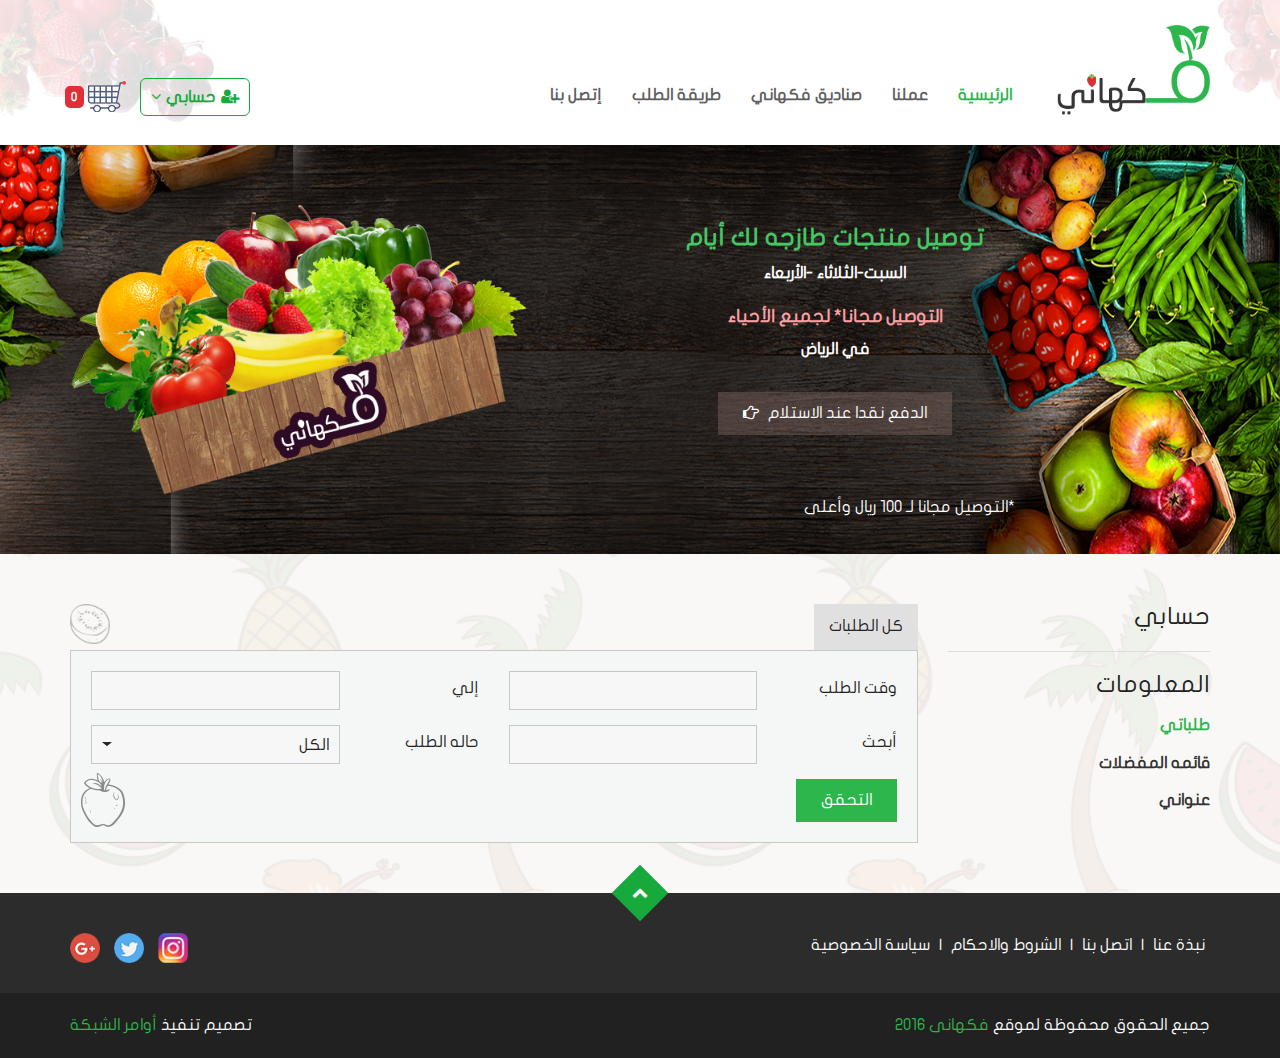
<file: profile.html>
<!DOCTYPE html>
<html lang="ar">
<head>
    <meta charset="UTF-8">
    <meta http-equiv="X-UA-Compatible" content="IE=edge,chrome=1">
    <meta name="viewport" content="width=device-width, initial-scale=1, maximum-scale=1, user-scalable=no">
    <meta name="HandheldFriendly" content="true">
	
    <title>فكهاني</title>
    <link rel="icon" type="image/png" href="images/fav-icon.png">
	
    <link rel="stylesheet" type="text/css" href="css/bootstrap.min.css">
    <link rel="stylesheet" type="text/css" href="css/font-awesome.min.css">
    <link rel="stylesheet" type="text/css" href="css/owl.carousel.css">
    <link rel="stylesheet" type="text/css" href="css/style.css">
</head>

<body id="top">

<!--===============================
    NAV
===================================-->

<nav class="navbar">
    <div class="container">
        <div class="row">
            <div class="navbar-header">
                <button type="button" class="navbar-toggle collapsed" data-toggle="collapse" data-target="#navbar-collapse-1" aria-expanded="false">
                    <span class="fa fa-bars"></span>
                </button>

                <a href="index.html" class="navbar-brand"><img src="images/logo.png" alt="LOGO"></a>
            </div>

            <div class="collapse navbar-collapse" id="navbar-collapse-1">
                <ul class="nav navbar-nav navbar-right nav-margin text-center">
                    <li class="active"><a href="index.html" title="الرئيسية">الرئيسية</a></li>
                    <li><a href="#" title="عملنا">عملنا</a></li>
                    <li><a href="#" title="صناديق  فكهاني">صناديق  فكهاني</a></li>
                    <li><a href="#" title="طريقة الطلب">طريقة الطلب</a></li>
                    <li><a href="contact.html" title="إتصل بنا">إتصل بنا</a></li>
                </ul>
            </div>
			
            <ul class="nav navbar-nav out-side-nav nav-margin text-center">
                <li class="dropdown">
                    <a class="dropdown-toggle" data-toggle="dropdown" role="button" aria-haspopup="true" aria-expanded="false">
                        <i class="fa fa-user-plus right-fa"></i>حسابي<i class="fa fa-angle-down left-fa"></i>
                    </a>
                    <ul class="dropdown-menu">
                        <li><a href="profile.html">حسابي</a></li>
                        <li><a href="#">تسجيل الخروج</a></li>
                    </ul>
                </li>
                <li><a href="cart.html" title="عربة التسوق"><img src="images/cart-icon.png"> <span class="badge">0</span></a></li>
            </ul>
				
        </div>
    </div>
</nav>



<!--===============================
    HEADER
===================================-->

<header class="div-small-padding color-white">
    <div class="container">
        <div class="row">
            
            
            <div class="col-xs-12 col-sm-6 col-md-4 col-md-pull-2">
                <div class="div-small-padding text-center">
                    <h3 class="color-green">توصيل منتجات طازجه لك أيام</h3>
                    <p>السبت-الثلاثاء -الأربعاء</p>
                    <h4 class="color-red">التوصيل مجانا* لجميع الأحياء</h4>
                    <p>في الرياض</p>
                    
                    <a href="#" class="btn">الدفع نقدا عند الاستلام <i class="fa fa-hand-o-right left-fa"></i></a>
                </div>
                
                <p class="margin-top text-align-right">*التوصيل مجانا لـ 100 ريال وأعلى </p>
            </div>
            
            
            <div class="col-xs-12 col-sm-6 col-md-5 pull-left text-left div-small-padding hidden-xs animate-box">
                <img src="images/main-big-box.png" alt="..." class="img-responsive bounce">
            </div>
            
            
        </div>
    </div>
</header>



<!--===============================
    CONTENT
===================================-->

<div class="div-padding light-pattern-bg">
    <div class="container">        
        <div class="row">
            
            <div class="col-xs-12 col-sm-4 col-lg-3 animate-box">
                
                <div class="border-bottom">
                    <h3>حسابي</h3>
                </div>
                
                
                <h3>المعلومات</h3>
                
                <ul class="nav nav-pills nav-stacked">
                    <li class="active"><a href="profile.html">طلباتي</a></li>
                    <li><a href="fav.html">قائمه المفضلات</a></li>
                    <li><a href="address.html">عنواني</a></li>
                </ul>
                
            </div>
            
            
            <div class="col-xs-12 col-sm-8 col-lg-9">
                
                <ul class="nav nav-tabs animate-box">
                    <li>كل الطلبات</li>

                    <img src="images/gray-kewi.png" class="bounce">
                </ul>

                <div class="inner-content area-img animate-box">

                    <form class="row">

                        <div class="col-xs-12 col-sm-4 col-md-2">
                            <label>وقت الطلب</label>
                        </div>
                        <div class="col-xs-12 col-sm-8 col-md-4">
                            <input type="text">
                        </div>

                        <div class="col-xs-12 col-sm-4 col-md-2">
                            <label>إلي</label>
                        </div>
                        <div class="col-xs-12 col-sm-8 col-md-4">
                            <input type="text">
                        </div>

                        <div class="col-xs-12 col-sm-4 col-md-2">
                            <label>أبحث</label>
                        </div>
                        <div class="col-xs-12 col-sm-8 col-md-4">
                            <input type="text">
                        </div>

                        <div class="col-xs-12 col-sm-4 col-md-2">
                            <label>حاله الطلب</label>
                        </div>
                        <div class="col-xs-12 col-sm-8 col-md-4">
                            <select>
                                <option>الكل</option>
                                <option>1</option>
                                <option>2</option>
                            </select>
                        </div>


                        <div class="col-xs-12">
                            <input type="submit" class="btn btn-green" value="التحقق">
                        </div>

                    </form>


                    <img src="images/gray-apple.png" class="bounce">

                </div>
                
            </div>
            
        </div>
    </div>
</div>



<!--===============================
    FOOTER
===================================-->

<footer>
    
    <a href="#top" class="go-top-btn"><i class="fa fa-chevron-up"></i></a>
    
    <div class="container">
        <div class="row">
            
            <div class="col-xs-12 col-sm-8 text-align-right">
                <ul class="list-unstyled list-inline margin-bottom-xs">
                    <li><a href="#">نبذة عنا</a></li> | 
                    <li><a href="#">اتصل بنا</a></li> | 
                    <li><a href="#">الشروط والاحكام</a></li> | 
                    <li><a href="#">سياسة الخصوصية</a></li>
                </ul>
            </div>
            
            <div class="col-xs-12 col-sm-4 text-align-left">
                <ul class="list-unstyled list-inline">
                    <li><a href="#"><img src="images/insta.png"></a></li>
                    <li><a href="#"><img src="images/tweet.png"></a></li>
                    <li><a href="#"><img src="images/gp.png"></a></li>
                </ul>
            </div>            
            
        </div>
    </div>
    
</footer>



<!--===============================
    SMALL FOOTER
===================================-->

<div class="small-footer">    
    <div class="container">
        <div class="row">
            
            <div class="col-xs-12 col-sm-6 text-align-right">
                <p>جميع الحقوق محفوظة لموقع <a href="#" class="color-green">فكهانى 2016</a></p>
            </div>
            
            <div class="col-xs-12 col-sm-6 text-align-left">
                <p>تصميم تنفيذ <a href="#" class="color-green">أوامر الشبكة</a></p>
            </div>            
            
        </div>
    </div>
</div>



<!--===============================
    SCRIPT
===================================-->

<script src="js/jquery-1.11.1.min.js"></script>
<script src="js/bootstrap.min.js"></script>
<script src="js/owl.carousel.min.js"></script>
<script src="js/script.js"></script>
</body>
</html>
</file>
<file: css/style.css>
/*=================================================================================*/
/*=================================================================================*/
/*=================================================================================*/
/*==========================||---------------------------||========================*/
/*==========================|| DESIGNED BY  HOSSAM HILAL ||========================*/
/*==========================||---------------------------||========================*/
/*====================================||------||===================================*/
/*====================================|| 2017 ||===================================*/
/*====================================||------||===================================*/
/*=================================================================================*/
/*=================================================================================*/



* {
    border: 0;
    margin: 0;
    padding: 0;
    outline: none !important;
}

@font-face {
    font-family: 'JF-Flat';
    src: url('../fonts/JF-Flat-regular.eot');

    src: url('../fonts/JF-Flat-regular.woff') format('woff'), /* Modern Browsers */
        url('../fonts/JF-Flat-regular.ttf') format('truetype'), /* Safari, Android, iOS */
        url('../fonts/JF-Flat-regular.svg#JF-Flat-regular') format('svg'); /* Legacy iOS */
}

body {
    min-width: 320px;
    overflow-x: auto;
    background: #fff;
    color: #212121;
    direction: rtl;
    font: 16px 'JF-Flat', sans-serif;
    line-height: 1.6em;
}

a {
    color: #212121;
}

a:hover, a:focus {
    color: #2cb64c;
}

a, a:hover, a:focus, button, label {
    text-decoration: none;
    cursor: pointer;
}

label {
    font-weight: 100;
    margin: 5px 0;
}

::-webkit-input-placeholder { /* WebKit browsers */
    color: #888;
}

:-moz-placeholder { /* Mozilla Firefox 4 to 18 */
    color: #888;
    opacity: 1;
}

::-moz-placeholder { /* Mozilla Firefox 19+ */
    color: #888;
    opacity: 1;
}

:-ms-input-placeholder { /* Internet Explorer 10+ */
    color: #888;
}

input:not([type='submit']), select, textarea {
    padding: 7px 10px;
    display: block;
    width: 100%;
    height: 39px;
    background: #f8f7f7;
    color: #212121;
    font-weight: 100;
    margin-bottom: 15px;
    border-radius: 0;
    border: 1px solid #c8c8c8;
}

input:not([type='submit']):focus, select:focus, textarea:focus {
    border-color: #2cb64c;
}

select {
    background: #f8f7f7 url("../images/caret.png") no-repeat 10px center;
    appearance: none;
    -webkit-appearance: none;
    -moz-appearance: none;
    -ms-appearance: none;
    -o-appearance: none;
}

option {
    padding: 0 10px;
    border: 0;
}

textarea {
    height: 340px;
    resize: none;
}

textarea.small-area {
    height: 160px;
}

input[type="checkbox"], input[type="radio"] {
    display: inline-block;
    vertical-align: middle;
    width: auto;
    height: auto;
    padding: 0;
    margin: 0;
}

button {
    background: transparent;
}

a, input, select, textarea, button, .btn, .fa, .img-box img, .owl-controls .owl-page:after,
.logo-radio, .step-pic img, .checkbox-icon, .radio-icon, .checkbox-icon:after, .radio-icon:after {
    transition: all 0.55s ease-in-out;
    -webkit-transition: all 0.55s ease-in-out;
    -moz-transition: all 0.55s ease-in-out;
    -ms-transition: all 0.55s ease-in-out;
    -o-transition: all 0.55s ease-in-out;
}

p.clearfix {
    margin-bottom: 0;
}

.no-padding {
    padding: 0 !important;
}

.col-xs-1, .col-sm-1, .col-md-1, .col-lg-1,
.col-xs-2, .col-sm-2, .col-md-2, .col-lg-2,
.col-xs-3, .col-sm-3, .col-md-3, .col-lg-3,
.col-xs-4, .col-sm-4, .col-md-4, .col-lg-4,
.col-xs-5, .col-sm-5, .col-md-5, .col-lg-5,
.col-xs-6, .col-sm-6, .col-md-6, .col-lg-6,
.col-xs-7, .col-sm-7, .col-md-7, .col-lg-7,
.col-xs-8, .col-sm-8, .col-md-8, .col-lg-8,
.col-xs-9, .col-sm-9, .col-md-9, .col-lg-9,
.col-xs-10, .col-sm-10, .col-md-10, .col-lg-10,
.col-xs-11, .col-sm-11, .col-md-11, .col-lg-11,
.col-xs-12, .col-sm-12, .col-md-12, .col-lg-12,
.pull-right {
    float: right !important;
}

.pull-left {
    float: left !important;
}

.text-align-right, .text-align-left {
    text-align: center;
}

/*--------------------------------------
*********** BTNS ***********
--------------------------------------*/

.btn {
    border-radius: 0;
    border: 0;
    position: relative;
    padding: 10px 25px;
    font-size: 16px;
}

.border-radius, input.border-radius {
    border-radius: 15px;
}

.btn-small {
    padding: 6px 10px;
}

.btn-block {
    padding-right: 0 !important;
    padding-left: 0 !important;
}

.right-fa {
    margin-left: 5px;
}

.left-fa {
    margin-right: 5px;
}

.btn-black {
    background: #212121;
}

.btn-green {
    background: #2cb64c;
}

.btn-black:hover, .btn-black:focus {
    background: #121212;
}

.btn-green:hover, .btn-green:focus {
    background: #17a93c;
}

.btn-black, .btn-black:hover, .btn-black:focus,
.btn-green, .btn-green:hover, .btn-green:focus,
.btn-gradient, .btn-gradient:hover, .btn-gradient:focus {
    color: #fff;
}

.btn-gradient, .btn-gradient:hover, .btn-gradient:focus {
    margin: 30px 0;
    background: rgb(241,59,45);
    background: -moz-linear-gradient(left,  rgba(241,59,45,1) 0%, rgba(255,124,0,1) 100%);
    background: -webkit-linear-gradient(left,  rgba(241,59,45,1) 0%,rgba(255,124,0,1) 100%);
    background: linear-gradient(to right,  rgba(241,59,45,1) 0%,rgba(255,124,0,1) 100%);
    filter: progid:DXImageTransform.Microsoft.gradient( startColorstr='#f13b2d', endColorstr='#ff7c00',GradientType=1 );
}

.color-black {
    color: #212121;
}

.color-white {
    color: #fff;
}

.color-green {
    color: #2cb64c;
}

.color-red {
    color: #e32332;
}

.color-yellow {
    color: #f2a600;
}

.color-orange {
    color: #ff8004;
}

.color-gray {
    font-size: 14px;
    color: #b9baba;
}

/*--------------------------------------
*********** BOX ***********
--------------------------------------*/

.div-padding {
    padding-top: 50px;
    padding-bottom: 50px;
}

.div-small-padding {
    padding-top: 30px;
    padding-bottom: 30px;
}

/*--------------------------------------
*********** ANIMATION ***********
--------------------------------------*/

.animate-box {
    position: relative;
    opacity: 0;

    transition: all 1.4s ease-in-out;
    -webkit-transition: all 1.4s ease-in-out;
    -moz-transition: all 1.4s ease-in-out;
    -ms-transition: all 1.4s ease-in-out;
    -o-transition: all 1.4s ease-in-out;
}

.animate-box.animated {
    opacity: 1;
}

.animated {
    -webkit-animation-duration: 1.4s;
    animation-duration: 1.4s;
    -webkit-animation-fill-mode: both;
    animation-fill-mode: both
}

@-webkit-keyframes fadeInUp {
    0% {
        opacity: 0;
        -webkit-transform: translate3d(0, 100%, 0);
        transform: translate3d(0, 100%, 0)
    }
    to {
        opacity: 1;
        -webkit-transform: none;
        transform: none
    }
}

@keyframes fadeInUp {
    0% {
        opacity: 0;
        -webkit-transform: translate3d(0, 100%, 0);
        transform: translate3d(0, 100%, 0)
    }
    to {
        opacity: 1;
        -webkit-transform: none;
        transform: none
    }
}

.fadeInUp {
    -webkit-animation-name: fadeInUp;
    animation-name: fadeInUp
}

/***/

.bounce {
    animation: bounce 2s ease-in-out infinite;
    -webkit-animation: bounce 2s ease-in-out infinite;
    -moz-animation: bounce 2s ease-in-out infinite;
    -ms-animation: bounce 2s ease-in-out infinite;
    -o-animation: bounce 2s ease-in-out infinite;
}

@-webkit-keyframes bounce {
    0% {-webkit-transform: translateY(-3px);}
    50% {-webkit-transform: translateY(3px);}
    100% {-webkit-transform: translateY(-3px);}
}

@-moz-keyframes bounce {
    0% {-moz-transform: translateY(-3px);}
    50% {-moz-transform: translateY(3px);}
    100% {-moz-transform: translateY(-3px);}
}

@-ms-keyframes bounce {
    0% {-ms-transform: translateY(-3px);}
    50% {-ms-transform: translateY(3px);}
    100% {-ms-transform: translateY(-3px);}
}

@-o-keyframes bounce {
    0% {-o-transform: translateY(-3px);}
    50% {-o-transform: translateY(3px);}
    100% {-o-transform: translateY(-3px);}
}
@keyframes bounce {
    0% {transform: translateY(-3px);}
    50% {transform: translateY(3px);}
    100% {transform: translateY(-3px);}
}

/*--------------------------------------
*********** NAV ***********
--------------------------------------*/

nav.navbar {
    position: relative;
    border: 0;
    margin: 0;
    border-radius: 0;
    background: #fff url('../images/header-bg.png') no-repeat top left;
    background-size: auto;
    padding: 10px 0 15px;
}

.navbar-nav {
    margin: 0;
}

.nav > li > a {
    background-color: transparent !important;
    position: relative;
    color: #5f5f5f;
    font-weight: 600;
}

.nav > li > a:hover, .nav > li.active > a {
    color: #2cb64c !important;
}

.navbar-toggle {
    padding: 5px 10px;
    background: #2cb64c;
    margin: 60px 15px 15px;
    float: left;
    font-size: 17px;
    color: #fff;
}

.navbar-toggle .fa {
    padding-top: 2px;
}

.navbar-brand {
    float: right;
    height: auto;
    padding: 15px;
}

.navbar-brand img {
    height: 90px;
}

.out-side-nav > li {
    float: none !important;
    display: inline-block;
    vertical-align: middle;
}

.out-side-nav > li > a {
    padding: 8px 10px;
    margin-top: 3px;
}

.out-side-nav .dropdown > a {
    color: #17a93c;
    border: 1px solid #17a93c;
    border-radius: 6px;
}

.out-side-nav .dropdown .dropdown-menu {
    padding: 0;
    margin: 8px 0 0;
    text-align: right;
    border: 0;
    border-radius: 0;
    box-shadow: 0 2px 3px rgba(0,0,0,.3);
}

.out-side-nav .dropdown .dropdown-menu li a {
    padding: 7px 10px;
}

.dropdown-menu > li > a:hover, .dropdown-menu > li > a:focus {
    color: #fff;
    background: #17a93c;
}

.out-side-nav .badge {
    padding: 5px 6px;
    border-radius: 5px;
    background: #e22f37;
}

/*--------------------------------------
*********** HEADER ***********
--------------------------------------*/

header {
    background: url("../images/main-section-bg.png") no-repeat center;
    background-size: cover;
    font-weight: 600;
}

header h3, header h4 {
    margin: 20px 0 10px;
    font-weight: 600;
}

header .color-green {
    color: #45c763;
}

header .color-red {
    color: #fa9ea2;
}

header .btn {
    background: rgba(154, 123, 118, 0.33);
    color: #fff !important;
    margin-top: 20px;
}

header .margin-top {
    font-weight: 100;
    margin: 30px 0 0;
}

header .text-left .img-responsive {
    display: inline-block;
}

/*--------------------------------------
*********** FOOTER ***********
--------------------------------------*/

footer {
    background: #2d2c2c;
    padding: 40px 0 30px;
    position: relative;
}

footer, footer a, .small-footer {
    color: #fff;
}

footer ul {
    margin: 0;
}

footer img {
    height: 30px;
}

.go-top-btn {
    position: absolute;
    top: -20px;
    right: 50%;
    margin-right: -20px;
    color: #fff;
    background: #17a93c;
    display: block;
    width: 40px;
    height: 40px;
    text-align: center;

    transform: rotate(45deg);
    -webkit-transform: rotate(45deg);
    -moz-transform: rotate(45deg);
    -ms-transform: rotate(45deg);
    -o-transform: rotate(45deg);
}

.go-top-btn .fa {
    line-height: 40px;

    transform: rotate(-45deg);
    -webkit-transform: rotate(-45deg);
    -moz-transform: rotate(-45deg);
    -ms-transform: rotate(-45deg);
    -o-transform: rotate(-45deg);
}

.go-top-btn:hover {
    color: #fff;
    top: -30px;

    transform: rotate(405deg);
    -webkit-transform: rotate(405deg);
    -moz-transform: rotate(405deg);
    -ms-transform: rotate(405deg);
    -o-transform: rotate(405deg);
}

.go-top-btn:hover .fa {
    transform: rotate(-405deg);
    -webkit-transform: rotate(-405deg);
    -moz-transform: rotate(-405deg);
    -ms-transform: rotate(-405deg);
    -o-transform: rotate(-405deg);
}

/***/

.small-footer {
    background: #212121;
    padding: 20px 0 10px;
}

/*--------------------------------------
*********** INDEX CONTENT ***********
--------------------------------------*/

.main-heading {
    margin: 0 0 30px;
    font-size: 30px;
    font-weight: 600;
}

.main-heading img {
    vertical-align: middle;
    max-height: 36px;
}

.work-box {
    position: relative;
}

.work-box h3 {
    max-width: 240px;
    line-height: 1.4em;
    margin: 20px auto 0;
}

.work-box .arrow {
    position: absolute;
    left: 50%;
    bottom: -70px;
    margin-left: -35px;
}

/***/

.pattern-bg {
    background: url("../images/pattern-fruit.png") no-repeat center fixed;
    background-size: cover;
}

.light-pattern-bg {
    background: url("../images/light-pattern.png") no-repeat center fixed;
    background-size: cover;    
}

.white-bg {
    background: #fff;
}

.box {
    padding: 30px 15px;
    margin: 15px 0 0;
    display: block;
}

.box + .btn {
    margin-bottom: 15px;
}

.box + .btn span {
    width: 50%;
    display: inline-block;
}

.box + .btn span:first-child {
    border-left: 1px solid #29a045;
}

.box h3 {
    margin: 20px 0 0;
}

.box .img-box {
    height: 220px;
    line-height: 220px;
}

.box .img-box img {
    max-height: 220px;
    max-width: 100%;
    position: relative;
    top: 0;
}

.box:hover .img-box img {
    top: -4px;
    filter: drop-shadow(0 3px 4px rgba(0,0,0,0.15));
    -webkit-filter: drop-shadow(0 3px 4px rgba(0,0,0,0.15));
}

/***/

.gray-shadow-box {
    position: relative;
    background: #f6f4f4;
    padding: 30px;
    box-shadow: 5px 5px 8px 0 rgba(0,0,0,0.2);
    margin-bottom: 40px;
}

.gray-shadow-box h2 {
    margin-top: 10px;
}

.gray-shadow-box .color-green {
    color: #27a143;
}

.gray-shadow-box .color-yellow {
    color: #fca824;
}

.gray-shadow-box .color-red {
    color: #8b0d24;
}

.img-holder img {
    position: relative;
    max-width: 100%;
    top: -40px;
    right: -20%;
    margin-bottom: -40px;
}

.logo-radio {
    display: inline-block;
    vertical-align: middle;
    border-radius: 50%;
    margin: 30px;
    padding: 10px;
    background: #fdfcfb;
    border: 1px solid #dbdad8;
    box-shadow: 1px 1px 8px rgba(0,0,0,0.08) inset, 5px 5px 9px rgba(0,0,0,0.08);
}

.logo-radio .img-box {
    width: 80px;
    height: 80px;
    border-radius: 50%;
    overflow: hidden;
    background: #eceae6;
    box-shadow: 2px 2px 0 #d8d1c7;
}

.logo-radio .img-box img {
    width: 80px;
    height: 80px;
}

.logo-radio:hover {
    box-shadow: 1px 1px 8px rgba(0,0,0,0.08) inset, 5px 5px 13px rgba(0,0,0,0.1);
    
    transform: scale(1.05, 1.05);
    -webkit-transform: scale(1.05, 1.05);
    -moz-transform: scale(1.05, 1.05);
    -ms-transform: scale(1.05, 1.05);
    -o-transform: scale(1.05, 1.05);
}

.step-pic {
    width: 110px;
    height: 110px;
    border: 1px solid #938b8d;
    border-radius: 50%;
    position: relative;
    margin: 0 auto 20px;
}

.step-pic, .step-pic img {
    line-height: 110px;
}

.step-pic:hover img {
    transform: rotateY(360deg);
}

.step-count {
    position: absolute;
    top: 0;
    left: -15px;
    background: #d33b50;
    color: #fff;
    width: 25px;
    height: 25px;
    line-height: 25px;
    border-radius: 50%;
}

.step-pic + h4 {
    margin: 20px 0;
}

/***/

.owl-carousel {
    direction: ltr;
    margin-bottom: 20px;
}

.owl-carousel .item {
    direction: rtl;
}

.owl-buttons {
    display: none;
}

.owl-controls .owl-page {
    display: inline-block;
    vertical-align: middle;
    width: 15px;
    height: 15px;
    border-radius: 50%;
    border: 2px solid #29a045;
    margin: 2px;
    position: relative;
}

.owl-controls .owl-page:after {
    content: '';
    display: block;
    width: 7px;
    height: 7px;
    border-radius: 50%;
    margin: 2px;
    background: #29a045;
    opacity: 0;
}

.owl-controls .owl-page.active:after {
    opacity: 1;
}

.user-img, .user-img + h3 {
    display: inline-block;
    vertical-align: middle;
}

.user-img img {
    width: 80px;
    height: 80px;
    border-radius: 50%;
    margin-bottom: 20px;
    margin-left: 15px;
}

.user-img + h3 {
    margin: 0 0 20px;
}

.margin-bottom {
    margin-bottom: 30px;
}

/*--------------------------------------
*********** CONTACT ***********
--------------------------------------*/

.area-img {
    position: relative;
}

.area-img img {
    position: absolute;
    bottom: 15px;
    left: 10px;
    max-width: 80px;
}

.area-img.top-img img {
    bottom: auto;
    top: 15px;
}

.social {
    margin: 15px 0 30px;
}

.social a {
    display: inline-block;
    margin: 0 2px;
}

.social img {
    width: 24px;
}

/*--------------------------------------
*********** PROFILE ***********
--------------------------------------*/

.border-bottom {
    border-bottom: 1px solid #ddd;
    padding-bottom: 20px;
}

.border-bottom h3 {
    margin: 0;
}

.nav-pills > li > a, .nav-pills > li > a:hover, .nav-pills > li > a:focus {
    padding: 5px 0;
    color: #333;
}

.nav-pills > li.active > a, .nav-pills > li.active > a:hover, .nav-pills > li.active > a:focus {
    color: #e32332;
    background-color: transparent;
}

/***/

.white-head {
    margin: 15px 0;
}

.white-head .fa {
    font-size: 0.5em;
}

.no-margin {
    margin: 0 !important;
}

.btn-block + .btn-block {
    margin-top: 0;
}

/***/

.nav-tabs {
    border: 0;
}

.nav-tabs li {
    padding: 10px 15px;
    float: right;
    background: #e0e0e0;
    margin: 0;
}

.nav-tabs img {
    float: left;
    max-width: 40px;
}

.inner-content {
    background: #f4f7f5;
    border: 1px solid #c8c8c8;
    padding: 20px;
}

.inner-content.small-img img {
    height: 30px;
    float: left;
}

.close-form {
    position: absolute;
    width: 25px;
    height: 25px;
    text-align: center;
    line-height: 24px;
    background: #999;
    color: #fff;
    top: -25px;
    left: -25px;
}

.close-form:hover {
    background: #e32332;
    color: #fff;
}

.remove-item {
    position: absolute;
    top: 30px;
    left: 0;
    font-size: 18px;
}

/*--------------------------------------
*********** CART ***********
--------------------------------------*/

table {
    width: 100%;
    margin-bottom: 20px;
}

table thead tr th {
    background: #0a87db;
    color: #fff;
}

table tr th, table tr td {
    padding: 10px 13px;
}

table thead tr th, table tr td:not(:nth-child(3)) {
    text-align: center;
}

table tr td {
    background: #fcfcfc;
}

table tr td:nth-child(even) {
    background: #f2fffd;
}

table tr td:last-child {
    background: #e9f4fc;
}

table .fa-2x, a .fa-2x {
    font-size: 1.3em
}

table .color-red {
    color: #f53143;
}

table img {
    height: 50px;
}

/***/

.box h3.margin-top-0, .margin-top-0 {
    margin: 0 0 30px;
}

/**  Check box + Radio button Style  **/

.checkbox-holder, .radio-holder {
    position: relative;
    cursor: pointer;
    margin-bottom: 20px;
}

.checkbox-holder span, .radio-holder span {
    vertical-align: middle;
}

.checkbox-holder .checkbox-icon, .radio-holder .radio-icon {
    width: 15px;
    height: 15px;
    line-height: 8px;
    display: inline-block;
    border: 1px solid #c8c8c8;
    background: #f8f7f7;
    text-align: center;
    margin-left: 5px;
}

.checkbox-holder input[type="checkbox"], .radio-holder input[type="radio"] {
    position: absolute;
    opacity: 0;
    cursor: pointer;
}

.checkbox-holder .checkbox-icon:after, .radio-holder .radio-icon:after {
    content: '';
    background: #fff;
    width: 9px;
    height: 9px;
    display: block;
    margin: 2px;
}

.radio-icon, .radio-holder .radio-icon:after {
    border-radius: 50%;
}

.checkbox-holder input[type="checkbox"]:checked + .checkbox-icon, .radio-holder input[type="radio"]:checked + .radio-icon {
    border-color: #29a045;
}

.checkbox-holder input[type="checkbox"]:checked + .checkbox-icon:after, .radio-holder input[type="radio"]:checked + .radio-icon:after {
    background: #29a045;
}

/***/

.modal-content {
    border-radius: 0;
}

.modal-content .border-bottom {
    padding: 0 0 20px;
    margin: 0 0 20px;
    border-bottom: 1px solid #e5e5e5;
}

.modal-header .close {
    float: left;
    margin-top: 2px;
}

.btn-tw, .btn-tw:hover {
    background: #30a7ce;
    color: #fff;
}

/*--------------------------------------
*********** PRODUCT ***********
--------------------------------------*/

.nav-tabs.nav-justified > li > a,
.nav-tabs.nav-justified > .active > a,
.nav-tabs.nav-justified > .active > a:hover,
.nav-tabs.nav-justified > .active > a:focus {
    border: 0 !important;
}

.margin-top {
    margin: 30px 15px 0;
}

.small-padding {
    padding-right: 5px;
    padding-left: 5px;
}

.row.small-padding {
    margin-right: -5px;
    margin-left: -5px;
    padding: 0;
}

.img-content {
    height: 220px;
    line-height: 220px;
}

.img-content img {
    max-height: 220px;
    max-width: 100%;
}

.images-pro {
    margin: 20px 0;
}

.images-pro img {
    max-width: 100%;
    max-height: 80px;
    cursor: pointer;
}

.table-view {
    display: table;
    width: 100%;
}

.table-cell {
    display: table-cell;
    vertical-align: top;
}

.btn-border {
    background: #f8f7f7;
    color: #212121;
    border: 1px solid #c8c8c8;
    padding: 5px 15px 4px;
    font-size: 20px;
}

.margin-top-40 {
    margin: 20px 0;
}

.pro-head {
    margin: 0 0 20px;
}

.rating {
    margin-bottom: 15px;
}

.gray-bg {
    background: #f4f4f4;
}

.profile-img {
    width: 140px;
}

.profile-img > div {
    width: 120px;
    height: 120px;
    overflow: hidden;
    border: 4px solid #fff;
    border-radius: 50%;
    display: inline-block;
}

.profile-img img {
    width: 100%;
    min-height: 100px;
}

/*--------------------------------------
*********** START MEDIA ***********
--------------------------------------*/

@media (max-width: 768px) {

    .margin-bottom-xs {
        margin-bottom: 20px;
    }

    .work-content > div:not(:last-child) .work-box {
        margin: 0 0 90px;
    }

    .work-box .arrow {
        transform: rotate(270deg);
        -webkit-transform: rotate(270deg);
        -moz-transform: rotate(270deg);
        -ms-transform: rotate(270deg);
        -o-transform: rotate(270deg);
    }

    .block-xs .table-cell {
        display: block;
        margin: 0 auto;
    }

}

@media (min-width: 768px) {

    .text-align-right {
        text-align: right;
    }

    .text-align-left {
        text-align: left;
    }

    .navbar-nav > li, .navbar-header {
        float: right;
    }

    .navbar > .container .navbar-brand,
    .navbar > .container-fluid .navbar-brand {
        margin-left: 0;
    }

    .navbar-nav.navbar-right:last-child {
        margin-right: 0;
    }

    .navbar-collapse.collapse {
        display: inline-block !important;
        padding-left: 0;
    }

    .out-side-nav {
        float: left;
    }

    .work-box {
        margin: 15px 0;
    }

    .work-box .arrow {
        top: 50%;
        left: -40px;
        margin-top: -25px;
        margin-left: 0;
    }

    .logo-radio {
        margin: 20px 10px;
    }

    .modal-sm {
        width: 300px;
        margin-top: 80px;
    }

    .margin-top-40 {
        margin: 40px 0 0;
    }

}

@media (min-width: 992px) {

    .nav-margin {
        margin-top: 60px;
    }

    .logo-radio {
        margin: 30px;
    }

}

@media (min-width: 1200px) {

    .col-lg-20-5 {
        width: 20%;
    }

    .img-holder img {
        max-width: 90%;
    }

    .logo-radio {
        margin: 60px 30px 0;
    }

}
</file>
